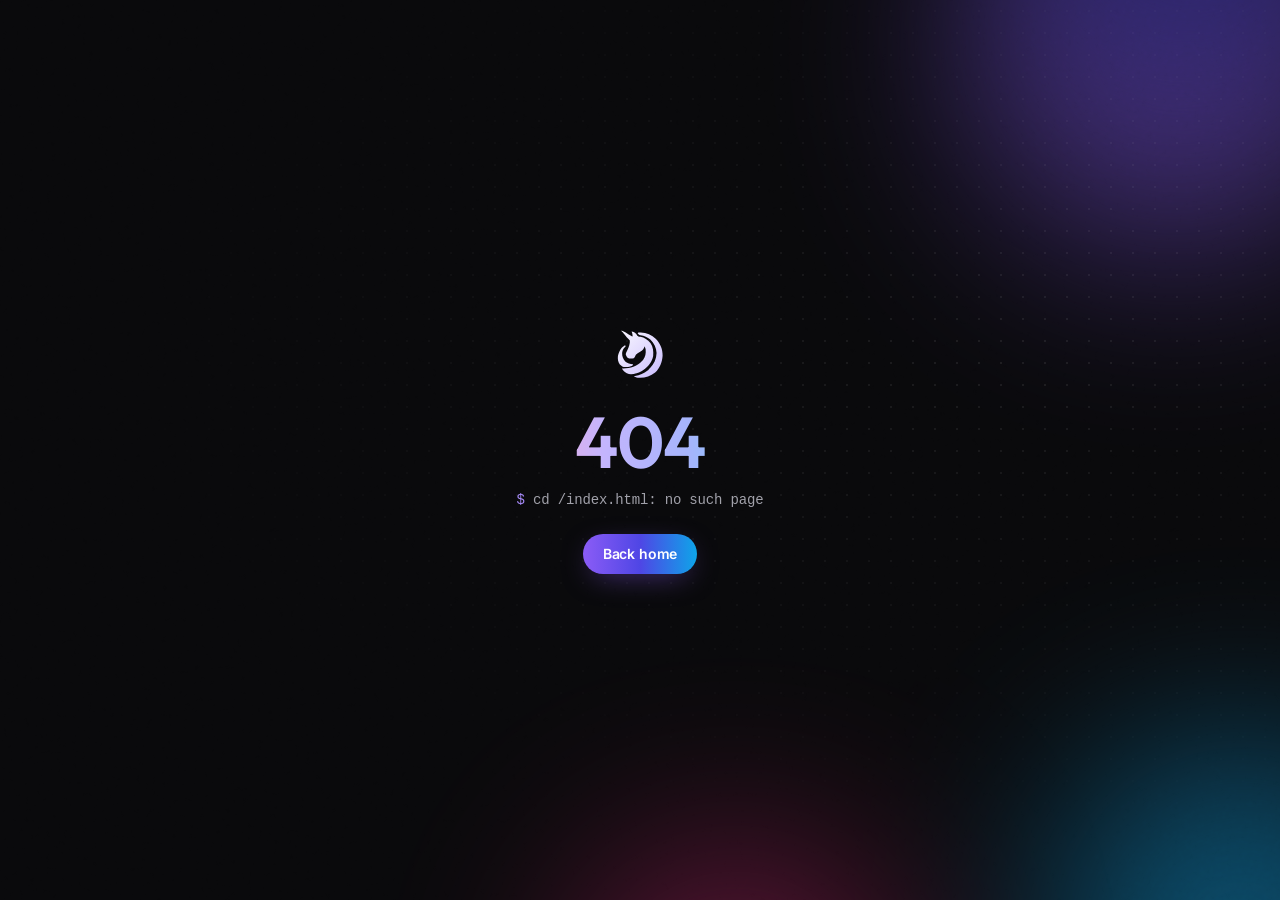
<file: index.html>
<!DOCTYPE html>
<html lang="en">
	<head>
		<meta charset="UTF-8" />
		<meta name="viewport" content="width=device-width, initial-scale=1.0" />
		<title>Utkarsh Gupta | Co-Founder &amp; CTO @ Curvet</title>
		<meta
			name="description"
			content="Utkarsh Gupta, Co-Founder &amp; CTO of Curvet (curvet.ai). I build AI products end to end: model routing, agent runtimes, voice, and the apps on top. Previously Senior Software Engineer at Samsung R&amp;D."
		/>
		<meta name="author" content="Utkarsh Gupta" />

		<meta property="og:title" content="Utkarsh Gupta | Co-Founder &amp; CTO @ Curvet" />
		<meta property="og:url" content="https://utkarshgupta.dev/" />
		<meta
			property="og:description"
			content="Utkarsh Gupta, Co-Founder &amp; CTO of Curvet (curvet.ai). I build AI products end to end: model routing, agent runtimes, voice, and the apps on top. Previously Senior Software Engineer at Samsung R&amp;D."
		/>
		<meta property="og:type" content="website" />
		<meta property="og:image" content="https://utkarshgupta.dev/og.png" />
		<meta property="og:image:width" content="1200" />
		<meta property="og:image:height" content="630" />
		<meta property="og:image:alt" content="Utkarsh Gupta, Co-Founder &amp; CTO of Curvet" />

		<meta name="twitter:card" content="summary_large_image" />
		<meta name="twitter:site" content="@Utkarsh2504" />
		<meta name="twitter:image" content="https://utkarshgupta.dev/og.png" />
		<link rel="canonical" href="https://utkarshgupta.dev/" />

		<!-- Favicons -->
		<link rel="apple-touch-icon" sizes="180x180" href="/apple-touch-icon.png" />
		<link rel="icon" type="image/svg+xml" href="/favicon.svg" />
		<link rel="icon" type="image/png" sizes="32x32" href="/favicon-32x32.png" />
		<link rel="icon" type="image/png" sizes="16x16" href="/favicon-16x16.png" />
		<link rel="manifest" href="/site.webmanifest" />
		<link rel="shortcut icon" href="/favicon.ico" />
		<meta name="msapplication-TileColor" content="#09090b" />
		<meta name="theme-color" content="#09090b" />
		<meta name="color-scheme" content="dark" />
		<script type="module" crossorigin src="/assets/index-Dp7CNdHB.js"></script>
		<link rel="stylesheet" crossorigin href="/assets/index-X5F1mzDP.css">
	</head>

	<body>
		<div id="root"></div>
	</body>
</html>
</file>
<file: assets/index-X5F1mzDP.css>
@font-face{font-family:Inter Variable;font-style:normal;font-display:swap;font-weight:100 900;src:url(/assets/inter-cyrillic-ext-standard-normal-CfYZpDVp.woff2) format("woff2-variations");unicode-range:U+0460-052F,U+1C80-1C8A,U+20B4,U+2DE0-2DFF,U+A640-A69F,U+FE2E-FE2F}@font-face{font-family:Inter Variable;font-style:normal;font-display:swap;font-weight:100 900;src:url(/assets/inter-cyrillic-standard-normal-BFQXbQ-f.woff2) format("woff2-variations");unicode-range:U+0301,U+0400-045F,U+0490-0491,U+04B0-04B1,U+2116}@font-face{font-family:Inter Variable;font-style:normal;font-display:swap;font-weight:100 900;src:url(/assets/inter-greek-ext-standard-normal-BmPQvyvo.woff2) format("woff2-variations");unicode-range:U+1F00-1FFF}@font-face{font-family:Inter Variable;font-style:normal;font-display:swap;font-weight:100 900;src:url(/assets/inter-greek-standard-normal-BM0NlUE_.woff2) format("woff2-variations");unicode-range:U+0370-0377,U+037A-037F,U+0384-038A,U+038C,U+038E-03A1,U+03A3-03FF}@font-face{font-family:Inter Variable;font-style:normal;font-display:swap;font-weight:100 900;src:url(/assets/inter-vietnamese-standard-normal-Ci9T9ieq.woff2) format("woff2-variations");unicode-range:U+0102-0103,U+0110-0111,U+0128-0129,U+0168-0169,U+01A0-01A1,U+01AF-01B0,U+0300-0301,U+0303-0304,U+0308-0309,U+0323,U+0329,U+1EA0-1EF9,U+20AB}@font-face{font-family:Inter Variable;font-style:normal;font-display:swap;font-weight:100 900;src:url(/assets/inter-latin-ext-standard-normal-DpK-iCPk.woff2) format("woff2-variations");unicode-range:U+0100-02BA,U+02BD-02C5,U+02C7-02CC,U+02CE-02D7,U+02DD-02FF,U+0304,U+0308,U+0329,U+1D00-1DBF,U+1E00-1E9F,U+1EF2-1EFF,U+2020,U+20A0-20AB,U+20AD-20C0,U+2113,U+2C60-2C7F,U+A720-A7FF}@font-face{font-family:Inter Variable;font-style:normal;font-display:swap;font-weight:100 900;src:url(/assets/inter-latin-standard-normal-BwkfbSeq.woff2) format("woff2-variations");unicode-range:U+0000-00FF,U+0131,U+0152-0153,U+02BB-02BC,U+02C6,U+02DA,U+02DC,U+0304,U+0308,U+0329,U+2000-206F,U+20AC,U+2122,U+2191,U+2193,U+2212,U+2215,U+FEFF,U+FFFD}@font-face{font-family:Outfit Variable;font-style:normal;font-display:swap;font-weight:100 900;src:url(/assets/outfit-latin-ext-wght-normal-DdQaqQDo.woff2) format("woff2-variations");unicode-range:U+0100-02BA,U+02BD-02C5,U+02C7-02CC,U+02CE-02D7,U+02DD-02FF,U+0304,U+0308,U+0329,U+1D00-1DBF,U+1E00-1E9F,U+1EF2-1EFF,U+2020,U+20A0-20AB,U+20AD-20C0,U+2113,U+2C60-2C7F,U+A720-A7FF}@font-face{font-family:Outfit Variable;font-style:normal;font-display:swap;font-weight:100 900;src:url(/assets/outfit-latin-wght-normal-Bc-8i84L.woff2) format("woff2-variations");unicode-range:U+0000-00FF,U+0131,U+0152-0153,U+02BB-02BC,U+02C6,U+02DA,U+02DC,U+0304,U+0308,U+0329,U+2000-206F,U+20AC,U+2122,U+2191,U+2193,U+2212,U+2215,U+FEFF,U+FFFD}*,:before,:after{--tw-border-spacing-x: 0;--tw-border-spacing-y: 0;--tw-translate-x: 0;--tw-translate-y: 0;--tw-rotate: 0;--tw-skew-x: 0;--tw-skew-y: 0;--tw-scale-x: 1;--tw-scale-y: 1;--tw-pan-x: ;--tw-pan-y: ;--tw-pinch-zoom: ;--tw-scroll-snap-strictness: proximity;--tw-gradient-from-position: ;--tw-gradient-via-position: ;--tw-gradient-to-position: ;--tw-ordinal: ;--tw-slashed-zero: ;--tw-numeric-figure: ;--tw-numeric-spacing: ;--tw-numeric-fraction: ;--tw-ring-inset: ;--tw-ring-offset-width: 0px;--tw-ring-offset-color: #fff;--tw-ring-color: rgb(59 130 246 / .5);--tw-ring-offset-shadow: 0 0 #0000;--tw-ring-shadow: 0 0 #0000;--tw-shadow: 0 0 #0000;--tw-shadow-colored: 0 0 #0000;--tw-blur: ;--tw-brightness: ;--tw-contrast: ;--tw-grayscale: ;--tw-hue-rotate: ;--tw-invert: ;--tw-saturate: ;--tw-sepia: ;--tw-drop-shadow: ;--tw-backdrop-blur: ;--tw-backdrop-brightness: ;--tw-backdrop-contrast: ;--tw-backdrop-grayscale: ;--tw-backdrop-hue-rotate: ;--tw-backdrop-invert: ;--tw-backdrop-opacity: ;--tw-backdrop-saturate: ;--tw-backdrop-sepia: ;--tw-contain-size: ;--tw-contain-layout: ;--tw-contain-paint: ;--tw-contain-style: }::backdrop{--tw-border-spacing-x: 0;--tw-border-spacing-y: 0;--tw-translate-x: 0;--tw-translate-y: 0;--tw-rotate: 0;--tw-skew-x: 0;--tw-skew-y: 0;--tw-scale-x: 1;--tw-scale-y: 1;--tw-pan-x: ;--tw-pan-y: ;--tw-pinch-zoom: ;--tw-scroll-snap-strictness: proximity;--tw-gradient-from-position: ;--tw-gradient-via-position: ;--tw-gradient-to-position: ;--tw-ordinal: ;--tw-slashed-zero: ;--tw-numeric-figure: ;--tw-numeric-spacing: ;--tw-numeric-fraction: ;--tw-ring-inset: ;--tw-ring-offset-width: 0px;--tw-ring-offset-color: #fff;--tw-ring-color: rgb(59 130 246 / .5);--tw-ring-offset-shadow: 0 0 #0000;--tw-ring-shadow: 0 0 #0000;--tw-shadow: 0 0 #0000;--tw-shadow-colored: 0 0 #0000;--tw-blur: ;--tw-brightness: ;--tw-contrast: ;--tw-grayscale: ;--tw-hue-rotate: ;--tw-invert: ;--tw-saturate: ;--tw-sepia: ;--tw-drop-shadow: ;--tw-backdrop-blur: ;--tw-backdrop-brightness: ;--tw-backdrop-contrast: ;--tw-backdrop-grayscale: ;--tw-backdrop-hue-rotate: ;--tw-backdrop-invert: ;--tw-backdrop-opacity: ;--tw-backdrop-saturate: ;--tw-backdrop-sepia: ;--tw-contain-size: ;--tw-contain-layout: ;--tw-contain-paint: ;--tw-contain-style: }*,:before,:after{box-sizing:border-box;border-width:0;border-style:solid;border-color:#e5e7eb}:before,:after{--tw-content: ""}html,:host{line-height:1.5;-webkit-text-size-adjust:100%;-moz-tab-size:4;-o-tab-size:4;tab-size:4;font-family:Inter Variable,Inter,system-ui,-apple-system,sans-serif;font-feature-settings:normal;font-variation-settings:normal;-webkit-tap-highlight-color:transparent}body{margin:0;line-height:inherit}hr{height:0;color:inherit;border-top-width:1px}abbr:where([title]){-webkit-text-decoration:underline dotted;text-decoration:underline dotted}h1,h2,h3,h4,h5,h6{font-size:inherit;font-weight:inherit}a{color:inherit;text-decoration:inherit}b,strong{font-weight:bolder}code,kbd,samp,pre{font-family:ui-monospace,SFMono-Regular,Menlo,Consolas,Liberation Mono,monospace;font-feature-settings:normal;font-variation-settings:normal;font-size:1em}small{font-size:80%}sub,sup{font-size:75%;line-height:0;position:relative;vertical-align:baseline}sub{bottom:-.25em}sup{top:-.5em}table{text-indent:0;border-color:inherit;border-collapse:collapse}button,input,optgroup,select,textarea{font-family:inherit;font-feature-settings:inherit;font-variation-settings:inherit;font-size:100%;font-weight:inherit;line-height:inherit;letter-spacing:inherit;color:inherit;margin:0;padding:0}button,select{text-transform:none}button,input:where([type=button]),input:where([type=reset]),input:where([type=submit]){-webkit-appearance:button;background-color:transparent;background-image:none}:-moz-focusring{outline:auto}:-moz-ui-invalid{box-shadow:none}progress{vertical-align:baseline}::-webkit-inner-spin-button,::-webkit-outer-spin-button{height:auto}[type=search]{-webkit-appearance:textfield;outline-offset:-2px}::-webkit-search-decoration{-webkit-appearance:none}::-webkit-file-upload-button{-webkit-appearance:button;font:inherit}summary{display:list-item}blockquote,dl,dd,h1,h2,h3,h4,h5,h6,hr,figure,p,pre{margin:0}fieldset{margin:0;padding:0}legend{padding:0}ol,ul,menu{list-style:none;margin:0;padding:0}dialog{padding:0}textarea{resize:vertical}input::-moz-placeholder,textarea::-moz-placeholder{opacity:1;color:#9ca3af}input::placeholder,textarea::placeholder{opacity:1;color:#9ca3af}button,[role=button]{cursor:pointer}:disabled{cursor:default}img,svg,video,canvas,audio,iframe,embed,object{display:block;vertical-align:middle}img,video{max-width:100%;height:auto}[hidden]:where(:not([hidden=until-found])){display:none}:root{--background: 240 10% 3.9%;--foreground: 0 0% 98%;--card: 240 10% 3.9%;--card-foreground: 0 0% 98%;--popover: 240 10% 3.9%;--popover-foreground: 0 0% 98%;--primary: 258 90% 66%;--primary-foreground: 0 0% 98%;--secondary: 240 3.7% 15.9%;--secondary-foreground: 0 0% 98%;--muted: 240 3.7% 15.9%;--muted-foreground: 240 5% 64.9%;--accent: 240 3.7% 15.9%;--accent-foreground: 0 0% 98%;--destructive: 0 62.8% 30.6%;--destructive-foreground: 0 0% 98%;--border: 240 3.7% 15.9%;--input: 240 3.7% 15.9%;--ring: 258 90% 66%;--radius: .75rem;--brand-gradient: linear-gradient(90deg, #8b5cf6, #4f46e5 50%, #0ea5e9);--core-gradient: linear-gradient(135deg, #db2777, #8b5cf6 40%, #0ea5e9);--brand-text: linear-gradient(90deg, #f9a8d4, #c4b5fd 35%, #a5b4fc 70%, #7dd3fc);color-scheme:dark}*{border-color:hsl(var(--border))}* *::-moz-selection{background-color:#8b5cf64d;--tw-text-opacity: 1;color:rgb(255 255 255 / var(--tw-text-opacity, 1))}* *::selection{background-color:#8b5cf64d;--tw-text-opacity: 1;color:rgb(255 255 255 / var(--tw-text-opacity, 1))}*::-moz-selection{background-color:#8b5cf64d;--tw-text-opacity: 1;color:rgb(255 255 255 / var(--tw-text-opacity, 1))}*::selection{background-color:#8b5cf64d;--tw-text-opacity: 1;color:rgb(255 255 255 / var(--tw-text-opacity, 1))}html{overflow-x:clip;scroll-behavior:smooth;--tw-bg-opacity: 1;background-color:rgb(9 9 11 / var(--tw-bg-opacity, 1))}body{overflow-x:clip;--tw-bg-opacity: 1;background-color:rgb(9 9 11 / var(--tw-bg-opacity, 1));font-family:Inter Variable,Inter,system-ui,-apple-system,sans-serif;color:hsl(var(--foreground));-webkit-font-smoothing:antialiased;-moz-osx-font-smoothing:grayscale;font-feature-settings:"ss01","cv11";letter-spacing:-.011em;line-height:1.6}h1,h2,h3,h4{font-family:Outfit Variable,Outfit,Inter Variable,system-ui,sans-serif;letter-spacing:-.02em}.container{width:100%;margin-right:auto;margin-left:auto;padding-right:2rem;padding-left:2rem}@media (min-width: 640px){.container{max-width:640px}}@media (min-width: 768px){.container{max-width:768px}}@media (min-width: 1024px){.container{max-width:1024px}}@media (min-width: 1280px){.container{max-width:1280px}}@media (min-width: 1400px){.container{max-width:1400px}}.card{border-radius:20px;border-width:1px;--tw-border-opacity: 1;border-color:rgb(39 39 42 / var(--tw-border-opacity, 1));--tw-bg-opacity: 1;background-color:rgb(12 12 15 / var(--tw-bg-opacity, 1))}.pill{display:inline-flex;align-items:center;gap:.5rem;border-radius:9999px;border-width:1px;border-color:#ffffff1f;background-color:#ffffff0d;padding:.375rem .875rem;font-size:13px;font-weight:500;--tw-text-opacity: 1;color:rgb(228 228 231 / var(--tw-text-opacity, 1))}.chip{display:inline-flex;align-items:center;gap:.375rem;border-radius:9px;border-width:1px;--tw-border-opacity: 1;border-color:rgb(39 39 42 / var(--tw-border-opacity, 1));--tw-bg-opacity: 1;background-color:rgb(24 24 27 / var(--tw-bg-opacity, 1));padding:.25rem .625rem;font-size:.75rem;line-height:1rem;font-weight:500;--tw-text-opacity: 1;color:rgb(228 228 231 / var(--tw-text-opacity, 1))}@media (min-width: 768px){.chip{font-size:13px}}.chip-core{--tw-text-opacity: 1;color:rgb(255 255 255 / var(--tw-text-opacity, 1));border-color:transparent;background:linear-gradient(#18181b,#18181b) padding-box,var(--core-gradient) border-box}.chip-core:before{content:"";height:5px;width:5px;flex-shrink:0;border-radius:9999px;background:var(--core-gradient)}.btn-brand{display:inline-flex;align-items:center;justify-content:center;gap:.5rem;border-radius:9999px;padding:.625rem 1.25rem;font-size:.875rem;line-height:1.25rem;font-weight:600;--tw-text-opacity: 1;color:rgb(255 255 255 / var(--tw-text-opacity, 1));transition-property:filter,transform;transition-timing-function:cubic-bezier(.4,0,.2,1);transition-duration:.15s}.btn-brand:hover{--tw-brightness: brightness(1.1);filter:var(--tw-blur) var(--tw-brightness) var(--tw-contrast) var(--tw-grayscale) var(--tw-hue-rotate) var(--tw-invert) var(--tw-saturate) var(--tw-sepia) var(--tw-drop-shadow)}.btn-brand:active{--tw-scale-x: .98;--tw-scale-y: .98;transform:translate(var(--tw-translate-x),var(--tw-translate-y)) rotate(var(--tw-rotate)) skew(var(--tw-skew-x)) skewY(var(--tw-skew-y)) scaleX(var(--tw-scale-x)) scaleY(var(--tw-scale-y))}.btn-brand{background:var(--brand-gradient);box-shadow:0 8px 30px -10px #8b5cf699}.btn-ghost{display:inline-flex;align-items:center;justify-content:center;gap:.5rem;border-radius:9999px;border-width:1px;--tw-border-opacity: 1;border-color:rgb(39 39 42 / var(--tw-border-opacity, 1));background-color:#18181b99;padding:.625rem 1.25rem;font-size:.875rem;line-height:1.25rem;font-weight:500;--tw-text-opacity: 1;color:rgb(228 228 231 / var(--tw-text-opacity, 1));transition-property:color,background-color,border-color,text-decoration-color,fill,stroke;transition-timing-function:cubic-bezier(.4,0,.2,1);transition-duration:.15s}.btn-ghost:hover{border-color:#fff3;--tw-text-opacity: 1;color:rgb(255 255 255 / var(--tw-text-opacity, 1))}.brand-edge{border-color:transparent;background:linear-gradient(#0c0c0f,#0c0c0f) padding-box,linear-gradient(135deg,#db27778c,#8b5cf68c 40%,#0ea5e98c) border-box}.kicker{font-size:.75rem;line-height:1rem;font-weight:600;text-transform:uppercase;letter-spacing:.18em;--tw-text-opacity: 1;color:rgb(113 113 122 / var(--tw-text-opacity, 1))}.field{width:100%;border-radius:.75rem;border-width:1px;--tw-border-opacity: 1;border-color:rgb(39 39 42 / var(--tw-border-opacity, 1));--tw-bg-opacity: 1;background-color:rgb(9 9 11 / var(--tw-bg-opacity, 1));padding:.625rem;font-size:.875rem;line-height:1.25rem;--tw-text-opacity: 1;color:rgb(255 255 255 / var(--tw-text-opacity, 1));outline:2px solid transparent;outline-offset:2px;transition-property:color,background-color,border-color,text-decoration-color,fill,stroke;transition-timing-function:cubic-bezier(.4,0,.2,1);transition-duration:.15s}.field::-moz-placeholder{--tw-text-opacity: 1;color:rgb(82 82 91 / var(--tw-text-opacity, 1))}.field::placeholder{--tw-text-opacity: 1;color:rgb(82 82 91 / var(--tw-text-opacity, 1))}.field:focus{border-color:#8b5cf6b3;--tw-ring-offset-shadow: var(--tw-ring-inset) 0 0 0 var(--tw-ring-offset-width) var(--tw-ring-offset-color);--tw-ring-shadow: var(--tw-ring-inset) 0 0 0 calc(2px + var(--tw-ring-offset-width)) var(--tw-ring-color);box-shadow:var(--tw-ring-offset-shadow),var(--tw-ring-shadow),var(--tw-shadow, 0 0 #0000);--tw-ring-color: rgb(139 92 246 / .2)}.sr-only{position:absolute;width:1px;height:1px;padding:0;margin:-1px;overflow:hidden;clip:rect(0,0,0,0);white-space:nowrap;border-width:0}.pointer-events-none{pointer-events:none}.pointer-events-auto{pointer-events:auto}.visible{visibility:visible}.invisible{visibility:hidden}.collapse{visibility:collapse}.fixed{position:fixed}.absolute{position:absolute}.relative{position:relative}.sticky{position:sticky}.inset-0{top:0;right:0;bottom:0;left:0}.inset-4{top:1rem;right:1rem;bottom:1rem;left:1rem}.inset-x-0{left:0;right:0}.inset-x-6{left:1.5rem;right:1.5rem}.inset-y-0{top:0;bottom:0}.-bottom-12{bottom:-3rem}.-bottom-\[25\%\]{bottom:-25%}.-bottom-\[30\%\]{bottom:-30%}.-bottom-\[49px\]{bottom:-49px}.-left-12{left:-3rem}.-left-\[27px\]{left:-27px}.-right-10{right:-2.5rem}.-right-12{right:-3rem}.-right-5{right:-1.25rem}.-right-\[12\%\]{right:-12%}.-right-\[4\%\]{right:-4%}.-right-\[8\%\]{right:-8%}.-top-10{top:-2.5rem}.-top-12{top:-3rem}.-top-5{top:-1.25rem}.-top-\[18\%\]{top:-18%}.-top-\[24\%\]{top:-24%}.bottom-0{bottom:0}.bottom-4{bottom:1rem}.left-0{left:0}.left-1{left:.25rem}.left-1\/2{left:50%}.left-2{left:.5rem}.left-\[50\%\]{left:50%}.right-0{right:0}.right-1{right:.25rem}.right-2{right:.5rem}.right-3{right:.75rem}.right-4{right:1rem}.right-\[30\%\]{right:30%}.top-0{top:0}.top-1\.5{top:.375rem}.top-1\/2{top:50%}.top-2{top:.5rem}.top-3\.5{top:.875rem}.top-4{top:1rem}.top-5{top:1.25rem}.top-\[1px\]{top:1px}.top-\[50\%\]{top:50%}.top-\[60\%\]{top:60%}.top-full{top:100%}.-z-10{z-index:-10}.z-10{z-index:10}.z-20{z-index:20}.z-40{z-index:40}.z-50{z-index:50}.z-\[100\]{z-index:100}.z-\[1\]{z-index:1}.z-\[60\]{z-index:60}.order-first{order:-9999}.-mx-1{margin-left:-.25rem;margin-right:-.25rem}.mx-1\.5{margin-left:.375rem;margin-right:.375rem}.mx-2{margin-left:.5rem;margin-right:.5rem}.mx-3\.5{margin-left:.875rem;margin-right:.875rem}.mx-auto{margin-left:auto;margin-right:auto}.my-0\.5{margin-top:.125rem;margin-bottom:.125rem}.my-1{margin-top:.25rem;margin-bottom:.25rem}.my-4{margin-top:1rem;margin-bottom:1rem}.-ml-4{margin-left:-1rem}.-mt-4{margin-top:-1rem}.mb-1{margin-bottom:.25rem}.mb-1\.5{margin-bottom:.375rem}.mb-2{margin-bottom:.5rem}.mb-3{margin-bottom:.75rem}.mb-4{margin-bottom:1rem}.mb-6{margin-bottom:1.5rem}.mb-8{margin-bottom:2rem}.ml-1{margin-left:.25rem}.ml-auto{margin-left:auto}.mr-2{margin-right:.5rem}.mt-0\.5{margin-top:.125rem}.mt-1{margin-top:.25rem}.mt-1\.5{margin-top:.375rem}.mt-14{margin-top:3.5rem}.mt-2{margin-top:.5rem}.mt-24{margin-top:6rem}.mt-3{margin-top:.75rem}.mt-4{margin-top:1rem}.mt-auto{margin-top:auto}.block{display:block}.inline-block{display:inline-block}.inline{display:inline}.flex{display:flex}.inline-flex{display:inline-flex}.table{display:table}.grid{display:grid}.hidden{display:none}.aspect-square{aspect-ratio:1 / 1}.aspect-video{aspect-ratio:16 / 9}.size-4{width:1rem;height:1rem}.h-1\.5{height:.375rem}.h-10{height:2.5rem}.h-11{height:2.75rem}.h-12{height:3rem}.h-14{height:3.5rem}.h-16{height:4rem}.h-2{height:.5rem}.h-2\.5{height:.625rem}.h-24{height:6rem}.h-3{height:.75rem}.h-3\.5{height:.875rem}.h-4{height:1rem}.h-40{height:10rem}.h-5{height:1.25rem}.h-6{height:1.5rem}.h-7{height:1.75rem}.h-8{height:2rem}.h-9{height:2.25rem}.h-\[14px\]{height:14px}.h-\[18rem\]{height:18rem}.h-\[1px\]{height:1px}.h-\[20rem\]{height:20rem}.h-\[24rem\]{height:24rem}.h-\[26rem\]{height:26rem}.h-\[var\(--radix-navigation-menu-viewport-height\)\]{height:var(--radix-navigation-menu-viewport-height)}.h-\[var\(--radix-select-trigger-height\)\]{height:var(--radix-select-trigger-height)}.h-auto{height:auto}.h-full{height:100%}.h-px{height:1px}.h-svh{height:100svh}.max-h-96{max-height:24rem}.max-h-\[300px\]{max-height:300px}.max-h-screen{max-height:100vh}.min-h-0{min-height:0px}.min-h-\[80px\]{min-height:80px}.min-h-\[calc\(100vh-7rem\)\]{min-height:calc(100vh - 7rem)}.min-h-screen{min-height:100vh}.min-h-svh{min-height:100svh}.w-0{width:0px}.w-1{width:.25rem}.w-10{width:2.5rem}.w-11{width:2.75rem}.w-14{width:3.5rem}.w-16{width:4rem}.w-2{width:.5rem}.w-2\.5{width:.625rem}.w-24{width:6rem}.w-3{width:.75rem}.w-3\.5{width:.875rem}.w-3\/4{width:75%}.w-36{width:9rem}.w-4{width:1rem}.w-40{width:10rem}.w-5{width:1.25rem}.w-6{width:1.5rem}.w-64{width:16rem}.w-7{width:1.75rem}.w-72{width:18rem}.w-8{width:2rem}.w-9{width:2.25rem}.w-\[--sidebar-width\]{width:var(--sidebar-width)}.w-\[100px\]{width:100px}.w-\[18rem\]{width:18rem}.w-\[1px\]{width:1px}.w-\[20rem\]{width:20rem}.w-\[24rem\]{width:24rem}.w-\[26rem\]{width:26rem}.w-\[290px\]{width:290px}.w-\[7px\]{width:7px}.w-auto{width:auto}.w-full{width:100%}.w-max{width:-moz-max-content;width:max-content}.w-px{width:1px}.min-w-0{min-width:0px}.min-w-5{min-width:1.25rem}.min-w-\[12rem\]{min-width:12rem}.min-w-\[8rem\]{min-width:8rem}.min-w-\[var\(--radix-select-trigger-width\)\]{min-width:var(--radix-select-trigger-width)}.max-w-7xl{max-width:80rem}.max-w-\[--skeleton-width\]{max-width:var(--skeleton-width)}.max-w-lg{max-width:32rem}.max-w-max{max-width:-moz-max-content;max-width:max-content}.max-w-xl{max-width:36rem}.flex-1{flex:1 1 0%}.shrink-0{flex-shrink:0}.grow{flex-grow:1}.grow-0{flex-grow:0}.basis-full{flex-basis:100%}.caption-bottom{caption-side:bottom}.border-collapse{border-collapse:collapse}.-translate-x-1\/2{--tw-translate-x: -50%;transform:translate(var(--tw-translate-x),var(--tw-translate-y)) rotate(var(--tw-rotate)) skew(var(--tw-skew-x)) skewY(var(--tw-skew-y)) scaleX(var(--tw-scale-x)) scaleY(var(--tw-scale-y))}.-translate-x-px{--tw-translate-x: -1px;transform:translate(var(--tw-translate-x),var(--tw-translate-y)) rotate(var(--tw-rotate)) skew(var(--tw-skew-x)) skewY(var(--tw-skew-y)) scaleX(var(--tw-scale-x)) scaleY(var(--tw-scale-y))}.-translate-y-1\/2{--tw-translate-y: -50%;transform:translate(var(--tw-translate-x),var(--tw-translate-y)) rotate(var(--tw-rotate)) skew(var(--tw-skew-x)) skewY(var(--tw-skew-y)) scaleX(var(--tw-scale-x)) scaleY(var(--tw-scale-y))}.translate-x-\[-50\%\]{--tw-translate-x: -50%;transform:translate(var(--tw-translate-x),var(--tw-translate-y)) rotate(var(--tw-rotate)) skew(var(--tw-skew-x)) skewY(var(--tw-skew-y)) scaleX(var(--tw-scale-x)) scaleY(var(--tw-scale-y))}.translate-x-px{--tw-translate-x: 1px;transform:translate(var(--tw-translate-x),var(--tw-translate-y)) rotate(var(--tw-rotate)) skew(var(--tw-skew-x)) skewY(var(--tw-skew-y)) scaleX(var(--tw-scale-x)) scaleY(var(--tw-scale-y))}.translate-y-\[-50\%\]{--tw-translate-y: -50%;transform:translate(var(--tw-translate-x),var(--tw-translate-y)) rotate(var(--tw-rotate)) skew(var(--tw-skew-x)) skewY(var(--tw-skew-y)) scaleX(var(--tw-scale-x)) scaleY(var(--tw-scale-y))}.translate-y-\[2px\]{--tw-translate-y: 2px;transform:translate(var(--tw-translate-x),var(--tw-translate-y)) rotate(var(--tw-rotate)) skew(var(--tw-skew-x)) skewY(var(--tw-skew-y)) scaleX(var(--tw-scale-x)) scaleY(var(--tw-scale-y))}.rotate-180{--tw-rotate: 180deg;transform:translate(var(--tw-translate-x),var(--tw-translate-y)) rotate(var(--tw-rotate)) skew(var(--tw-skew-x)) skewY(var(--tw-skew-y)) scaleX(var(--tw-scale-x)) scaleY(var(--tw-scale-y))}.rotate-45{--tw-rotate: 45deg;transform:translate(var(--tw-translate-x),var(--tw-translate-y)) rotate(var(--tw-rotate)) skew(var(--tw-skew-x)) skewY(var(--tw-skew-y)) scaleX(var(--tw-scale-x)) scaleY(var(--tw-scale-y))}.rotate-90{--tw-rotate: 90deg;transform:translate(var(--tw-translate-x),var(--tw-translate-y)) rotate(var(--tw-rotate)) skew(var(--tw-skew-x)) skewY(var(--tw-skew-y)) scaleX(var(--tw-scale-x)) scaleY(var(--tw-scale-y))}.transform{transform:translate(var(--tw-translate-x),var(--tw-translate-y)) rotate(var(--tw-rotate)) skew(var(--tw-skew-x)) skewY(var(--tw-skew-y)) scaleX(var(--tw-scale-x)) scaleY(var(--tw-scale-y))}@keyframes cursor-blink{0%,to{opacity:1}50%{opacity:0}}.animate-cursor-blink{animation:cursor-blink 1.1s step-end infinite}@keyframes drift-1{to{transform:translate(-90px,50px)}}.animate-drift-1{animation:drift-1 15s ease-in-out infinite alternate}.animate-drift-2{animation:drift-2 18s ease-in-out infinite alternate}@keyframes drift-3{to{transform:translate(110px,-40px)}}.animate-drift-3{animation:drift-3 13s ease-in-out infinite alternate}@keyframes drift-2{to{transform:translate(-60px,-70px)}}.animate-drift-4{animation:drift-2 21s ease-in-out infinite alternate-reverse}@keyframes fade-in{0%{opacity:0}to{opacity:1}}.animate-fade-in{animation:fade-in .5s ease-in-out}@keyframes float{50%{transform:translateY(-8px)}}.animate-float{animation:float 7s ease-in-out infinite}@keyframes ping-soft{0%{transform:scale(1);opacity:.8}to{transform:scale(2.6);opacity:0}}.animate-ping-soft{animation:ping-soft 2s ease-out infinite}@keyframes pulse{50%{opacity:.5}}.animate-pulse{animation:pulse 2s cubic-bezier(.4,0,.6,1) infinite}@keyframes rise{0%{opacity:0;transform:translateY(12px)}to{opacity:1;transform:none}}.animate-rise{animation:rise .9s cubic-bezier(.2,.7,.2,1) backwards}.cursor-default{cursor:default}.cursor-pointer{cursor:pointer}.touch-none{touch-action:none}.select-none{-webkit-user-select:none;-moz-user-select:none;user-select:none}.resize-none{resize:none}.scroll-mt-16{scroll-margin-top:4rem}.scroll-mt-20{scroll-margin-top:5rem}.list-inside{list-style-position:inside}.list-disc{list-style-type:disc}.list-none{list-style-type:none}.grid-cols-1{grid-template-columns:repeat(1,minmax(0,1fr))}.grid-cols-2{grid-template-columns:repeat(2,minmax(0,1fr))}.flex-row{flex-direction:row}.flex-col{flex-direction:column}.flex-col-reverse{flex-direction:column-reverse}.flex-wrap{flex-wrap:wrap}.place-items-center{place-items:center}.items-start{align-items:flex-start}.items-end{align-items:flex-end}.items-center{align-items:center}.items-baseline{align-items:baseline}.items-stretch{align-items:stretch}.justify-center{justify-content:center}.justify-between{justify-content:space-between}.gap-1{gap:.25rem}.gap-1\.5{gap:.375rem}.gap-2{gap:.5rem}.gap-2\.5{gap:.625rem}.gap-3{gap:.75rem}.gap-4{gap:1rem}.gap-6{gap:1.5rem}.gap-8{gap:2rem}.gap-x-4{-moz-column-gap:1rem;column-gap:1rem}.gap-y-1{row-gap:.25rem}.space-x-1>:not([hidden])~:not([hidden]){--tw-space-x-reverse: 0;margin-right:calc(.25rem * var(--tw-space-x-reverse));margin-left:calc(.25rem * calc(1 - var(--tw-space-x-reverse)))}.space-x-4>:not([hidden])~:not([hidden]){--tw-space-x-reverse: 0;margin-right:calc(1rem * var(--tw-space-x-reverse));margin-left:calc(1rem * calc(1 - var(--tw-space-x-reverse)))}.space-y-0\.5>:not([hidden])~:not([hidden]){--tw-space-y-reverse: 0;margin-top:calc(.125rem * calc(1 - var(--tw-space-y-reverse)));margin-bottom:calc(.125rem * var(--tw-space-y-reverse))}.space-y-1>:not([hidden])~:not([hidden]){--tw-space-y-reverse: 0;margin-top:calc(.25rem * calc(1 - var(--tw-space-y-reverse)));margin-bottom:calc(.25rem * var(--tw-space-y-reverse))}.space-y-1\.5>:not([hidden])~:not([hidden]){--tw-space-y-reverse: 0;margin-top:calc(.375rem * calc(1 - var(--tw-space-y-reverse)));margin-bottom:calc(.375rem * var(--tw-space-y-reverse))}.space-y-2>:not([hidden])~:not([hidden]){--tw-space-y-reverse: 0;margin-top:calc(.5rem * calc(1 - var(--tw-space-y-reverse)));margin-bottom:calc(.5rem * var(--tw-space-y-reverse))}.space-y-3>:not([hidden])~:not([hidden]){--tw-space-y-reverse: 0;margin-top:calc(.75rem * calc(1 - var(--tw-space-y-reverse)));margin-bottom:calc(.75rem * var(--tw-space-y-reverse))}.space-y-4>:not([hidden])~:not([hidden]){--tw-space-y-reverse: 0;margin-top:calc(1rem * calc(1 - var(--tw-space-y-reverse)));margin-bottom:calc(1rem * var(--tw-space-y-reverse))}.space-y-6>:not([hidden])~:not([hidden]){--tw-space-y-reverse: 0;margin-top:calc(1.5rem * calc(1 - var(--tw-space-y-reverse)));margin-bottom:calc(1.5rem * var(--tw-space-y-reverse))}.space-y-8>:not([hidden])~:not([hidden]){--tw-space-y-reverse: 0;margin-top:calc(2rem * calc(1 - var(--tw-space-y-reverse)));margin-bottom:calc(2rem * var(--tw-space-y-reverse))}.divide-y>:not([hidden])~:not([hidden]){--tw-divide-y-reverse: 0;border-top-width:calc(1px * calc(1 - var(--tw-divide-y-reverse)));border-bottom-width:calc(1px * var(--tw-divide-y-reverse))}.divide-ink-line>:not([hidden])~:not([hidden]){--tw-divide-opacity: 1;border-color:rgb(39 39 42 / var(--tw-divide-opacity, 1))}.overflow-auto{overflow:auto}.overflow-hidden{overflow:hidden}.overflow-x-auto{overflow-x:auto}.overflow-y-auto{overflow-y:auto}.overflow-x-hidden{overflow-x:hidden}.overflow-x-clip{overflow-x:clip}.whitespace-nowrap{white-space:nowrap}.break-words{overflow-wrap:break-word}.rounded-2xl{border-radius:1rem}.rounded-\[22px\]{border-radius:22px}.rounded-\[24px\]{border-radius:24px}.rounded-\[26px\]{border-radius:26px}.rounded-\[2px\]{border-radius:2px}.rounded-\[3px\]{border-radius:3px}.rounded-\[inherit\]{border-radius:inherit}.rounded-full{border-radius:9999px}.rounded-lg{border-radius:var(--radius)}.rounded-md{border-radius:calc(var(--radius) - 2px)}.rounded-sm{border-radius:calc(var(--radius) - 4px)}.rounded-xl{border-radius:.75rem}.rounded-t-\[10px\]{border-top-left-radius:10px;border-top-right-radius:10px}.rounded-tl-sm{border-top-left-radius:calc(var(--radius) - 4px)}.border{border-width:1px}.border-2{border-width:2px}.border-\[1\.5px\]{border-width:1.5px}.border-y{border-top-width:1px;border-bottom-width:1px}.border-b{border-bottom-width:1px}.border-l{border-left-width:1px}.border-r{border-right-width:1px}.border-t{border-top-width:1px}.border-dashed{border-style:dashed}.border-none{border-style:none}.border-\[--color-border\]{border-color:var(--color-border)}.border-border\/50{border-color:hsl(var(--border) / .5)}.border-brand-green\/30{border-color:#6dca914d}.border-destructive{border-color:hsl(var(--destructive))}.border-destructive\/50{border-color:hsl(var(--destructive) / .5)}.border-ink-line{--tw-border-opacity: 1;border-color:rgb(39 39 42 / var(--tw-border-opacity, 1))}.border-input{border-color:hsl(var(--input))}.border-primary{border-color:hsl(var(--primary))}.border-red-500\/30{border-color:#ef44444d}.border-transparent{border-color:transparent}.border-white\/\[0\.04\]{border-color:#ffffff0a}.border-white\/\[0\.06\]{border-color:#ffffff0f}.border-zinc-600{--tw-border-opacity: 1;border-color:rgb(82 82 91 / var(--tw-border-opacity, 1))}.border-l-transparent{border-left-color:transparent}.border-t-transparent{border-top-color:transparent}.bg-\[--color-bg\]{background-color:var(--color-bg)}.bg-accent{background-color:hsl(var(--accent))}.bg-background{background-color:hsl(var(--background))}.bg-black\/80{background-color:#000c}.bg-border{background-color:hsl(var(--border))}.bg-brand-blue{--tw-bg-opacity: 1;background-color:rgb(79 70 229 / var(--tw-bg-opacity, 1))}.bg-brand-green{--tw-bg-opacity: 1;background-color:rgb(109 202 145 / var(--tw-bg-opacity, 1))}.bg-brand-green\/10{background-color:#6dca911a}.bg-brand-pink{--tw-bg-opacity: 1;background-color:rgb(219 39 119 / var(--tw-bg-opacity, 1))}.bg-brand-purple{--tw-bg-opacity: 1;background-color:rgb(139 92 246 / var(--tw-bg-opacity, 1))}.bg-brand-sky{--tw-bg-opacity: 1;background-color:rgb(14 165 233 / var(--tw-bg-opacity, 1))}.bg-brand-violet{--tw-bg-opacity: 1;background-color:rgb(167 139 250 / var(--tw-bg-opacity, 1))}.bg-card{background-color:hsl(var(--card))}.bg-destructive{background-color:hsl(var(--destructive))}.bg-foreground{background-color:hsl(var(--foreground))}.bg-ink{--tw-bg-opacity: 1;background-color:rgb(9 9 11 / var(--tw-bg-opacity, 1))}.bg-ink-card\/60{background-color:#0c0c0f99}.bg-ink-card\/80{background-color:#0c0c0fcc}.bg-ink-card\/85{background-color:#0c0c0fd9}.bg-ink-card\/90{background-color:#0c0c0fe6}.bg-ink\/70{background-color:#09090bb3}.bg-muted{background-color:hsl(var(--muted))}.bg-muted\/50{background-color:hsl(var(--muted) / .5)}.bg-popover{background-color:hsl(var(--popover))}.bg-primary{background-color:hsl(var(--primary))}.bg-red-500\/10{background-color:#ef44441a}.bg-secondary{background-color:hsl(var(--secondary))}.bg-transparent{background-color:transparent}.bg-white{--tw-bg-opacity: 1;background-color:rgb(255 255 255 / var(--tw-bg-opacity, 1))}.bg-white\/\[0\.015\]{background-color:#ffffff04}.bg-white\/\[0\.02\]{background-color:#ffffff05}.bg-white\/\[0\.03\]{background-color:#ffffff08}.bg-white\/\[0\.07\]{background-color:#ffffff12}.bg-zinc-700{--tw-bg-opacity: 1;background-color:rgb(63 63 70 / var(--tw-bg-opacity, 1))}.bg-gradient-to-br{background-image:linear-gradient(to bottom right,var(--tw-gradient-stops))}.bg-gradient-to-r{background-image:linear-gradient(to right,var(--tw-gradient-stops))}.from-brand-pink{--tw-gradient-from: #DB2777 var(--tw-gradient-from-position);--tw-gradient-to: rgb(219 39 119 / 0) var(--tw-gradient-to-position);--tw-gradient-stops: var(--tw-gradient-from), var(--tw-gradient-to)}.from-transparent{--tw-gradient-from: transparent var(--tw-gradient-from-position);--tw-gradient-to: rgb(0 0 0 / 0) var(--tw-gradient-to-position);--tw-gradient-stops: var(--tw-gradient-from), var(--tw-gradient-to)}.from-white{--tw-gradient-from: #fff var(--tw-gradient-from-position);--tw-gradient-to: rgb(255 255 255 / 0) var(--tw-gradient-to-position);--tw-gradient-stops: var(--tw-gradient-from), var(--tw-gradient-to)}.via-brand-purple{--tw-gradient-to: rgb(139 92 246 / 0) var(--tw-gradient-to-position);--tw-gradient-stops: var(--tw-gradient-from), #8B5CF6 var(--tw-gradient-via-position), var(--tw-gradient-to)}.via-white\/25{--tw-gradient-to: rgb(255 255 255 / 0) var(--tw-gradient-to-position);--tw-gradient-stops: var(--tw-gradient-from), rgb(255 255 255 / .25) var(--tw-gradient-via-position), var(--tw-gradient-to)}.to-brand-sky{--tw-gradient-to: #0EA5E9 var(--tw-gradient-to-position)}.to-transparent{--tw-gradient-to: transparent var(--tw-gradient-to-position)}.to-violet-300{--tw-gradient-to: #c4b5fd var(--tw-gradient-to-position)}.bg-clip-text{-webkit-background-clip:text;background-clip:text}.fill-current{fill:currentColor}.object-cover{-o-object-fit:cover;object-fit:cover}.p-0{padding:0}.p-1{padding:.25rem}.p-2{padding:.5rem}.p-3{padding:.75rem}.p-4{padding:1rem}.p-5{padding:1.25rem}.p-6{padding:1.5rem}.p-\[1px\]{padding:1px}.p-\[2px\]{padding:2px}.px-1{padding-left:.25rem;padding-right:.25rem}.px-2{padding-left:.5rem;padding-right:.5rem}.px-2\.5{padding-left:.625rem;padding-right:.625rem}.px-3{padding-left:.75rem;padding-right:.75rem}.px-4{padding-left:1rem;padding-right:1rem}.px-5{padding-left:1.25rem;padding-right:1.25rem}.px-8{padding-left:2rem;padding-right:2rem}.py-0\.5{padding-top:.125rem;padding-bottom:.125rem}.py-1{padding-top:.25rem;padding-bottom:.25rem}.py-1\.5{padding-top:.375rem;padding-bottom:.375rem}.py-16{padding-top:4rem;padding-bottom:4rem}.py-2{padding-top:.5rem;padding-bottom:.5rem}.py-2\.5{padding-top:.625rem;padding-bottom:.625rem}.py-3{padding-top:.75rem;padding-bottom:.75rem}.py-4{padding-top:1rem;padding-bottom:1rem}.py-6{padding-top:1.5rem;padding-bottom:1.5rem}.pb-1{padding-bottom:.25rem}.pb-16{padding-bottom:4rem}.pb-24{padding-bottom:6rem}.pb-3{padding-bottom:.75rem}.pb-4{padding-bottom:1rem}.pl-2\.5{padding-left:.625rem}.pl-4{padding-left:1rem}.pl-5{padding-left:1.25rem}.pl-8{padding-left:2rem}.pr-2{padding-right:.5rem}.pr-2\.5{padding-right:.625rem}.pr-8{padding-right:2rem}.pt-0{padding-top:0}.pt-1{padding-top:.25rem}.pt-2{padding-top:.5rem}.pt-3{padding-top:.75rem}.pt-4{padding-top:1rem}.pt-8{padding-top:2rem}.text-left{text-align:left}.text-center{text-align:center}.text-right{text-align:right}.align-middle{vertical-align:middle}.font-display{font-family:Outfit Variable,Outfit,Inter Variable,system-ui,sans-serif}.font-mono{font-family:ui-monospace,SFMono-Regular,Menlo,Consolas,Liberation Mono,monospace}.text-2xl{font-size:1.5rem;line-height:2rem}.text-3xl{font-size:1.875rem;line-height:2.25rem}.text-5xl{font-size:3rem;line-height:1}.text-7xl{font-size:4.5rem;line-height:1}.text-\[0\.8rem\]{font-size:.8rem}.text-\[13px\]{font-size:13px}.text-\[15px\]{font-size:15px}.text-base{font-size:1rem;line-height:1.5rem}.text-lg{font-size:1.125rem;line-height:1.75rem}.text-sm{font-size:.875rem;line-height:1.25rem}.text-xl{font-size:1.25rem;line-height:1.75rem}.text-xs{font-size:.75rem;line-height:1rem}.font-bold{font-weight:700}.font-medium{font-weight:500}.font-normal{font-weight:400}.font-semibold{font-weight:600}.tabular-nums{--tw-numeric-spacing: tabular-nums;font-variant-numeric:var(--tw-ordinal) var(--tw-slashed-zero) var(--tw-numeric-figure) var(--tw-numeric-spacing) var(--tw-numeric-fraction)}.leading-\[1\.05\]{line-height:1.05}.leading-none{line-height:1}.leading-relaxed{line-height:1.625}.tracking-\[-0\.03em\]{letter-spacing:-.03em}.tracking-tight{letter-spacing:-.025em}.tracking-widest{letter-spacing:.1em}.text-accent-foreground{color:hsl(var(--accent-foreground))}.text-brand-green{--tw-text-opacity: 1;color:rgb(109 202 145 / var(--tw-text-opacity, 1))}.text-brand-violet{--tw-text-opacity: 1;color:rgb(167 139 250 / var(--tw-text-opacity, 1))}.text-card-foreground{color:hsl(var(--card-foreground))}.text-current{color:currentColor}.text-foreground{color:hsl(var(--foreground))}.text-foreground\/50{color:hsl(var(--foreground) / .5)}.text-ink-dim{--tw-text-opacity: 1;color:rgb(113 113 122 / var(--tw-text-opacity, 1))}.text-ink-faint{--tw-text-opacity: 1;color:rgb(82 82 91 / var(--tw-text-opacity, 1))}.text-ink-muted{--tw-text-opacity: 1;color:rgb(161 161 170 / var(--tw-text-opacity, 1))}.text-ink-soft{--tw-text-opacity: 1;color:rgb(228 228 231 / var(--tw-text-opacity, 1))}.text-muted-foreground{color:hsl(var(--muted-foreground))}.text-pink-300{--tw-text-opacity: 1;color:rgb(249 168 212 / var(--tw-text-opacity, 1))}.text-popover-foreground{color:hsl(var(--popover-foreground))}.text-primary{color:hsl(var(--primary))}.text-primary-foreground{color:hsl(var(--primary-foreground))}.text-red-500{--tw-text-opacity: 1;color:rgb(239 68 68 / var(--tw-text-opacity, 1))}.text-secondary-foreground{color:hsl(var(--secondary-foreground))}.text-sky-300{--tw-text-opacity: 1;color:rgb(125 211 252 / var(--tw-text-opacity, 1))}.text-transparent{color:transparent}.text-white{--tw-text-opacity: 1;color:rgb(255 255 255 / var(--tw-text-opacity, 1))}.underline{text-decoration-line:underline}.underline-offset-4{text-underline-offset:4px}.caret-brand-violet{caret-color:#a78bfa}.opacity-0{opacity:0}.opacity-30{opacity:.3}.opacity-50{opacity:.5}.opacity-60{opacity:.6}.opacity-70{opacity:.7}.opacity-80{opacity:.8}.opacity-90{opacity:.9}.opacity-\[0\.06\]{opacity:.06}.mix-blend-overlay{mix-blend-mode:overlay}.shadow-\[0_0_0_1px_hsl\(var\(--sidebar-border\)\)\]{--tw-shadow: 0 0 0 1px hsl(var(--sidebar-border));--tw-shadow-colored: 0 0 0 1px var(--tw-shadow-color);box-shadow:var(--tw-ring-offset-shadow, 0 0 #0000),var(--tw-ring-shadow, 0 0 #0000),var(--tw-shadow)}.shadow-\[0_0_12px_rgba\(139\,92\,246\,0\.8\)\]{--tw-shadow: 0 0 12px rgba(139,92,246,.8);--tw-shadow-colored: 0 0 12px var(--tw-shadow-color);box-shadow:var(--tw-ring-offset-shadow, 0 0 #0000),var(--tw-ring-shadow, 0 0 #0000),var(--tw-shadow)}.shadow-\[0_12px_40px_-12px_rgba\(139\,92\,246\,0\.55\)\]{--tw-shadow: 0 12px 40px -12px rgba(139,92,246,.55);--tw-shadow-colored: 0 12px 40px -12px var(--tw-shadow-color);box-shadow:var(--tw-ring-offset-shadow, 0 0 #0000),var(--tw-ring-shadow, 0 0 #0000),var(--tw-shadow)}.shadow-\[0_12px_40px_-12px_rgba\(139\,92\,246\,0\.7\)\]{--tw-shadow: 0 12px 40px -12px rgba(139,92,246,.7);--tw-shadow-colored: 0 12px 40px -12px var(--tw-shadow-color);box-shadow:var(--tw-ring-offset-shadow, 0 0 #0000),var(--tw-ring-shadow, 0 0 #0000),var(--tw-shadow)}.shadow-\[0_20px_60px_-20px_rgba\(0\,0\,0\,0\.9\)\]{--tw-shadow: 0 20px 60px -20px rgba(0,0,0,.9);--tw-shadow-colored: 0 20px 60px -20px var(--tw-shadow-color);box-shadow:var(--tw-ring-offset-shadow, 0 0 #0000),var(--tw-ring-shadow, 0 0 #0000),var(--tw-shadow)}.shadow-\[0_20px_60px_-30px_rgba\(139\,92\,246\,0\.5\)\]{--tw-shadow: 0 20px 60px -30px rgba(139,92,246,.5);--tw-shadow-colored: 0 20px 60px -30px var(--tw-shadow-color);box-shadow:var(--tw-ring-offset-shadow, 0 0 #0000),var(--tw-ring-shadow, 0 0 #0000),var(--tw-shadow)}.shadow-\[0_30px_90px_-30px_rgba\(139\,92\,246\,0\.7\)\]{--tw-shadow: 0 30px 90px -30px rgba(139,92,246,.7);--tw-shadow-colored: 0 30px 90px -30px var(--tw-shadow-color);box-shadow:var(--tw-ring-offset-shadow, 0 0 #0000),var(--tw-ring-shadow, 0 0 #0000),var(--tw-shadow)}.shadow-\[0_40px_120px_-40px_rgba\(139\,92\,246\,0\.5\)\]{--tw-shadow: 0 40px 120px -40px rgba(139,92,246,.5);--tw-shadow-colored: 0 40px 120px -40px var(--tw-shadow-color);box-shadow:var(--tw-ring-offset-shadow, 0 0 #0000),var(--tw-ring-shadow, 0 0 #0000),var(--tw-shadow)}.shadow-lg{--tw-shadow: 0 10px 15px -3px rgb(0 0 0 / .1), 0 4px 6px -4px rgb(0 0 0 / .1);--tw-shadow-colored: 0 10px 15px -3px var(--tw-shadow-color), 0 4px 6px -4px var(--tw-shadow-color);box-shadow:var(--tw-ring-offset-shadow, 0 0 #0000),var(--tw-ring-shadow, 0 0 #0000),var(--tw-shadow)}.shadow-md{--tw-shadow: 0 4px 6px -1px rgb(0 0 0 / .1), 0 2px 4px -2px rgb(0 0 0 / .1);--tw-shadow-colored: 0 4px 6px -1px var(--tw-shadow-color), 0 2px 4px -2px var(--tw-shadow-color);box-shadow:var(--tw-ring-offset-shadow, 0 0 #0000),var(--tw-ring-shadow, 0 0 #0000),var(--tw-shadow)}.shadow-none{--tw-shadow: 0 0 #0000;--tw-shadow-colored: 0 0 #0000;box-shadow:var(--tw-ring-offset-shadow, 0 0 #0000),var(--tw-ring-shadow, 0 0 #0000),var(--tw-shadow)}.shadow-sm{--tw-shadow: 0 1px 2px 0 rgb(0 0 0 / .05);--tw-shadow-colored: 0 1px 2px 0 var(--tw-shadow-color);box-shadow:var(--tw-ring-offset-shadow, 0 0 #0000),var(--tw-ring-shadow, 0 0 #0000),var(--tw-shadow)}.shadow-xl{--tw-shadow: 0 20px 25px -5px rgb(0 0 0 / .1), 0 8px 10px -6px rgb(0 0 0 / .1);--tw-shadow-colored: 0 20px 25px -5px var(--tw-shadow-color), 0 8px 10px -6px var(--tw-shadow-color);box-shadow:var(--tw-ring-offset-shadow, 0 0 #0000),var(--tw-ring-shadow, 0 0 #0000),var(--tw-shadow)}.outline-none{outline:2px solid transparent;outline-offset:2px}.outline{outline-style:solid}.ring-0{--tw-ring-offset-shadow: var(--tw-ring-inset) 0 0 0 var(--tw-ring-offset-width) var(--tw-ring-offset-color);--tw-ring-shadow: var(--tw-ring-inset) 0 0 0 calc(0px + var(--tw-ring-offset-width)) var(--tw-ring-color);box-shadow:var(--tw-ring-offset-shadow),var(--tw-ring-shadow),var(--tw-shadow, 0 0 #0000)}.ring-1{--tw-ring-offset-shadow: var(--tw-ring-inset) 0 0 0 var(--tw-ring-offset-width) var(--tw-ring-offset-color);--tw-ring-shadow: var(--tw-ring-inset) 0 0 0 calc(1px + var(--tw-ring-offset-width)) var(--tw-ring-color);box-shadow:var(--tw-ring-offset-shadow),var(--tw-ring-shadow),var(--tw-shadow, 0 0 #0000)}.ring-2{--tw-ring-offset-shadow: var(--tw-ring-inset) 0 0 0 var(--tw-ring-offset-width) var(--tw-ring-offset-color);--tw-ring-shadow: var(--tw-ring-inset) 0 0 0 calc(2px + var(--tw-ring-offset-width)) var(--tw-ring-color);box-shadow:var(--tw-ring-offset-shadow),var(--tw-ring-shadow),var(--tw-shadow, 0 0 #0000)}.ring-inset{--tw-ring-inset: inset}.ring-brand-purple\/40{--tw-ring-color: rgb(139 92 246 / .4)}.ring-ring{--tw-ring-color: hsl(var(--ring))}.ring-offset-background{--tw-ring-offset-color: hsl(var(--background))}.blur-\[100px\]{--tw-blur: blur(100px);filter:var(--tw-blur) var(--tw-brightness) var(--tw-contrast) var(--tw-grayscale) var(--tw-hue-rotate) var(--tw-invert) var(--tw-saturate) var(--tw-sepia) var(--tw-drop-shadow)}.blur-\[60px\]{--tw-blur: blur(60px);filter:var(--tw-blur) var(--tw-brightness) var(--tw-contrast) var(--tw-grayscale) var(--tw-hue-rotate) var(--tw-invert) var(--tw-saturate) var(--tw-sepia) var(--tw-drop-shadow)}.blur-\[70px\]{--tw-blur: blur(70px);filter:var(--tw-blur) var(--tw-brightness) var(--tw-contrast) var(--tw-grayscale) var(--tw-hue-rotate) var(--tw-invert) var(--tw-saturate) var(--tw-sepia) var(--tw-drop-shadow)}.blur-\[90px\]{--tw-blur: blur(90px);filter:var(--tw-blur) var(--tw-brightness) var(--tw-contrast) var(--tw-grayscale) var(--tw-hue-rotate) var(--tw-invert) var(--tw-saturate) var(--tw-sepia) var(--tw-drop-shadow)}.filter{filter:var(--tw-blur) var(--tw-brightness) var(--tw-contrast) var(--tw-grayscale) var(--tw-hue-rotate) var(--tw-invert) var(--tw-saturate) var(--tw-sepia) var(--tw-drop-shadow)}.backdrop-blur{--tw-backdrop-blur: blur(8px);-webkit-backdrop-filter:var(--tw-backdrop-blur) var(--tw-backdrop-brightness) var(--tw-backdrop-contrast) var(--tw-backdrop-grayscale) var(--tw-backdrop-hue-rotate) var(--tw-backdrop-invert) var(--tw-backdrop-opacity) var(--tw-backdrop-saturate) var(--tw-backdrop-sepia);backdrop-filter:var(--tw-backdrop-blur) var(--tw-backdrop-brightness) var(--tw-backdrop-contrast) var(--tw-backdrop-grayscale) var(--tw-backdrop-hue-rotate) var(--tw-backdrop-invert) var(--tw-backdrop-opacity) var(--tw-backdrop-saturate) var(--tw-backdrop-sepia)}.backdrop-blur-xl{--tw-backdrop-blur: blur(24px);-webkit-backdrop-filter:var(--tw-backdrop-blur) var(--tw-backdrop-brightness) var(--tw-backdrop-contrast) var(--tw-backdrop-grayscale) var(--tw-backdrop-hue-rotate) var(--tw-backdrop-invert) var(--tw-backdrop-opacity) var(--tw-backdrop-saturate) var(--tw-backdrop-sepia);backdrop-filter:var(--tw-backdrop-blur) var(--tw-backdrop-brightness) var(--tw-backdrop-contrast) var(--tw-backdrop-grayscale) var(--tw-backdrop-hue-rotate) var(--tw-backdrop-invert) var(--tw-backdrop-opacity) var(--tw-backdrop-saturate) var(--tw-backdrop-sepia)}.transition{transition-property:color,background-color,border-color,text-decoration-color,fill,stroke,opacity,box-shadow,transform,filter,-webkit-backdrop-filter;transition-property:color,background-color,border-color,text-decoration-color,fill,stroke,opacity,box-shadow,transform,filter,backdrop-filter;transition-property:color,background-color,border-color,text-decoration-color,fill,stroke,opacity,box-shadow,transform,filter,backdrop-filter,-webkit-backdrop-filter;transition-timing-function:cubic-bezier(.4,0,.2,1);transition-duration:.15s}.transition-\[border-color\,box-shadow\]{transition-property:border-color,box-shadow;transition-timing-function:cubic-bezier(.4,0,.2,1);transition-duration:.15s}.transition-\[left\,right\,width\]{transition-property:left,right,width;transition-timing-function:cubic-bezier(.4,0,.2,1);transition-duration:.15s}.transition-\[margin\,opa\]{transition-property:margin,opa;transition-timing-function:cubic-bezier(.4,0,.2,1);transition-duration:.15s}.transition-\[width\,height\,padding\]{transition-property:width,height,padding;transition-timing-function:cubic-bezier(.4,0,.2,1);transition-duration:.15s}.transition-\[width\]{transition-property:width;transition-timing-function:cubic-bezier(.4,0,.2,1);transition-duration:.15s}.transition-all{transition-property:all;transition-timing-function:cubic-bezier(.4,0,.2,1);transition-duration:.15s}.transition-colors{transition-property:color,background-color,border-color,text-decoration-color,fill,stroke;transition-timing-function:cubic-bezier(.4,0,.2,1);transition-duration:.15s}.transition-opacity{transition-property:opacity;transition-timing-function:cubic-bezier(.4,0,.2,1);transition-duration:.15s}.transition-transform{transition-property:transform;transition-timing-function:cubic-bezier(.4,0,.2,1);transition-duration:.15s}.duration-1000{transition-duration:1s}.duration-200{transition-duration:.2s}.ease-in-out{transition-timing-function:cubic-bezier(.4,0,.2,1)}.ease-linear{transition-timing-function:linear}@keyframes enter{0%{opacity:var(--tw-enter-opacity, 1);transform:translate3d(var(--tw-enter-translate-x, 0),var(--tw-enter-translate-y, 0),0) scale3d(var(--tw-enter-scale, 1),var(--tw-enter-scale, 1),var(--tw-enter-scale, 1)) rotate(var(--tw-enter-rotate, 0))}}@keyframes exit{to{opacity:var(--tw-exit-opacity, 1);transform:translate3d(var(--tw-exit-translate-x, 0),var(--tw-exit-translate-y, 0),0) scale3d(var(--tw-exit-scale, 1),var(--tw-exit-scale, 1),var(--tw-exit-scale, 1)) rotate(var(--tw-exit-rotate, 0))}}.animate-in{animation-name:enter;animation-duration:.15s;--tw-enter-opacity: initial;--tw-enter-scale: initial;--tw-enter-rotate: initial;--tw-enter-translate-x: initial;--tw-enter-translate-y: initial}.fade-in-0{--tw-enter-opacity: 0}.fade-in-80{--tw-enter-opacity: .8}.zoom-in-95{--tw-enter-scale: .95}.duration-1000{animation-duration:1s}.duration-200{animation-duration:.2s}.ease-in-out{animation-timing-function:cubic-bezier(.4,0,.2,1)}.ease-linear{animation-timing-function:linear}.running{animation-play-state:running}.text-brand{background:var(--brand-text);-webkit-background-clip:text;background-clip:text;color:transparent}.text-name{background:linear-gradient(180deg,#fff,#d4d4d8);-webkit-background-clip:text;background-clip:text;color:transparent}.brand-mark{background:linear-gradient(135deg,#fff,#c4b5fd);-webkit-mask:url(/curvet-mark.svg) center / contain no-repeat;mask:url(/curvet-mark.svg) center / contain no-repeat}.dot-grid{background-image:radial-gradient(rgba(255,255,255,.08) 1px,transparent 1px);background-size:22px 22px}.grain{background-image:url("data:image/svg+xml,%3Csvg viewBox='0 0 200 200' xmlns='http://www.w3.org/2000/svg'%3E%3Cfilter id='n'%3E%3CfeTurbulence type='fractalNoise' baseFrequency='0.85' numOctaves='2' stitchTiles='stitch'/%3E%3CfeColorMatrix type='saturate' values='0'/%3E%3C/filter%3E%3Crect width='100%25' height='100%25' filter='url(%23n)'/%3E%3C/svg%3E")}.scrollbar-none{-ms-overflow-style:none;scrollbar-width:none}.scrollbar-none::-webkit-scrollbar{display:none}.custom-scrollbar{scrollbar-width:thin;scrollbar-color:rgba(255,255,255,.1) transparent}.custom-scrollbar:hover{scrollbar-color:rgba(139,92,246,.45) transparent}.\[mask-image\:linear-gradient\(to_bottom\,black_55\%\,transparent\)\]{-webkit-mask-image:linear-gradient(to bottom,black 55%,transparent);mask-image:linear-gradient(to bottom,black 55%,transparent)}.\[mask-image\:radial-gradient\(ellipse_at_78\%_40\%\,black\,transparent_65\%\)\]{-webkit-mask-image:radial-gradient(ellipse at 78% 40%,black,transparent 65%);mask-image:radial-gradient(ellipse at 78% 40%,black,transparent 65%)}.dev-mode-switch[data-state=checked]{background:var(--brand-gradient)!important}.dev-mode-switch[data-state=unchecked]{background-color:#27272a!important}@media (prefers-reduced-motion: reduce){*,*:before,*:after{animation:none!important;transition:none!important}}.file\:border-0::file-selector-button{border-width:0px}.file\:bg-transparent::file-selector-button{background-color:transparent}.file\:text-sm::file-selector-button{font-size:.875rem;line-height:1.25rem}.file\:font-medium::file-selector-button{font-weight:500}.file\:text-foreground::file-selector-button{color:hsl(var(--foreground))}.placeholder\:text-muted-foreground::-moz-placeholder{color:hsl(var(--muted-foreground))}.placeholder\:text-muted-foreground::placeholder{color:hsl(var(--muted-foreground))}.after\:absolute:after{content:var(--tw-content);position:absolute}.after\:-inset-2:after{content:var(--tw-content);top:-.5rem;right:-.5rem;bottom:-.5rem;left:-.5rem}.after\:inset-y-0:after{content:var(--tw-content);top:0;bottom:0}.after\:left-1\/2:after{content:var(--tw-content);left:50%}.after\:w-1:after{content:var(--tw-content);width:.25rem}.after\:w-\[2px\]:after{content:var(--tw-content);width:2px}.after\:-translate-x-1\/2:after{content:var(--tw-content);--tw-translate-x: -50%;transform:translate(var(--tw-translate-x),var(--tw-translate-y)) rotate(var(--tw-rotate)) skew(var(--tw-skew-x)) skewY(var(--tw-skew-y)) scaleX(var(--tw-scale-x)) scaleY(var(--tw-scale-y))}.first\:rounded-l-md:first-child{border-top-left-radius:calc(var(--radius) - 2px);border-bottom-left-radius:calc(var(--radius) - 2px)}.first\:border-l:first-child{border-left-width:1px}.last\:rounded-r-md:last-child{border-top-right-radius:calc(var(--radius) - 2px);border-bottom-right-radius:calc(var(--radius) - 2px)}.focus-within\:relative:focus-within{position:relative}.focus-within\:z-20:focus-within{z-index:20}.hover\:border-white\/15:hover{border-color:#ffffff26}.hover\:border-white\/20:hover{border-color:#fff3}.hover\:bg-accent:hover{background-color:hsl(var(--accent))}.hover\:bg-destructive\/80:hover{background-color:hsl(var(--destructive) / .8)}.hover\:bg-destructive\/90:hover{background-color:hsl(var(--destructive) / .9)}.hover\:bg-muted:hover{background-color:hsl(var(--muted))}.hover\:bg-muted\/50:hover{background-color:hsl(var(--muted) / .5)}.hover\:bg-primary:hover{background-color:hsl(var(--primary))}.hover\:bg-primary\/80:hover{background-color:hsl(var(--primary) / .8)}.hover\:bg-primary\/90:hover{background-color:hsl(var(--primary) / .9)}.hover\:bg-secondary:hover{background-color:hsl(var(--secondary))}.hover\:bg-secondary\/80:hover{background-color:hsl(var(--secondary) / .8)}.hover\:bg-white\/\[0\.03\]:hover{background-color:#ffffff08}.hover\:bg-white\/\[0\.04\]:hover{background-color:#ffffff0a}.hover\:bg-white\/\[0\.05\]:hover{background-color:#ffffff0d}.hover\:text-accent-foreground:hover{color:hsl(var(--accent-foreground))}.hover\:text-brand-violet:hover{--tw-text-opacity: 1;color:rgb(167 139 250 / var(--tw-text-opacity, 1))}.hover\:text-foreground:hover{color:hsl(var(--foreground))}.hover\:text-muted-foreground:hover{color:hsl(var(--muted-foreground))}.hover\:text-primary-foreground:hover{color:hsl(var(--primary-foreground))}.hover\:text-white:hover{--tw-text-opacity: 1;color:rgb(255 255 255 / var(--tw-text-opacity, 1))}.hover\:underline:hover{text-decoration-line:underline}.hover\:opacity-100:hover{opacity:1}.hover\:shadow-\[0_0_0_1px_hsl\(var\(--sidebar-accent\)\)\]:hover{--tw-shadow: 0 0 0 1px hsl(var(--sidebar-accent));--tw-shadow-colored: 0 0 0 1px var(--tw-shadow-color);box-shadow:var(--tw-ring-offset-shadow, 0 0 #0000),var(--tw-ring-shadow, 0 0 #0000),var(--tw-shadow)}.hover\:shadow-\[0_20px_60px_-30px_rgba\(139\,92\,246\,0\.55\)\]:hover{--tw-shadow: 0 20px 60px -30px rgba(139,92,246,.55);--tw-shadow-colored: 0 20px 60px -30px var(--tw-shadow-color);box-shadow:var(--tw-ring-offset-shadow, 0 0 #0000),var(--tw-ring-shadow, 0 0 #0000),var(--tw-shadow)}.focus\:bg-accent:focus{background-color:hsl(var(--accent))}.focus\:bg-primary:focus{background-color:hsl(var(--primary))}.focus\:text-accent-foreground:focus{color:hsl(var(--accent-foreground))}.focus\:text-primary-foreground:focus{color:hsl(var(--primary-foreground))}.focus\:opacity-100:focus{opacity:1}.focus\:outline-none:focus{outline:2px solid transparent;outline-offset:2px}.focus\:ring-2:focus{--tw-ring-offset-shadow: var(--tw-ring-inset) 0 0 0 var(--tw-ring-offset-width) var(--tw-ring-offset-color);--tw-ring-shadow: var(--tw-ring-inset) 0 0 0 calc(2px + var(--tw-ring-offset-width)) var(--tw-ring-color);box-shadow:var(--tw-ring-offset-shadow),var(--tw-ring-shadow),var(--tw-shadow, 0 0 #0000)}.focus\:ring-ring:focus{--tw-ring-color: hsl(var(--ring))}.focus\:ring-offset-2:focus{--tw-ring-offset-width: 2px}.focus-visible\:outline-none:focus-visible{outline:2px solid transparent;outline-offset:2px}.focus-visible\:ring-1:focus-visible{--tw-ring-offset-shadow: var(--tw-ring-inset) 0 0 0 var(--tw-ring-offset-width) var(--tw-ring-offset-color);--tw-ring-shadow: var(--tw-ring-inset) 0 0 0 calc(1px + var(--tw-ring-offset-width)) var(--tw-ring-color);box-shadow:var(--tw-ring-offset-shadow),var(--tw-ring-shadow),var(--tw-shadow, 0 0 #0000)}.focus-visible\:ring-2:focus-visible{--tw-ring-offset-shadow: var(--tw-ring-inset) 0 0 0 var(--tw-ring-offset-width) var(--tw-ring-offset-color);--tw-ring-shadow: var(--tw-ring-inset) 0 0 0 calc(2px + var(--tw-ring-offset-width)) var(--tw-ring-color);box-shadow:var(--tw-ring-offset-shadow),var(--tw-ring-shadow),var(--tw-shadow, 0 0 #0000)}.focus-visible\:ring-ring:focus-visible{--tw-ring-color: hsl(var(--ring))}.focus-visible\:ring-offset-1:focus-visible{--tw-ring-offset-width: 1px}.focus-visible\:ring-offset-2:focus-visible{--tw-ring-offset-width: 2px}.focus-visible\:ring-offset-background:focus-visible{--tw-ring-offset-color: hsl(var(--background))}.disabled\:pointer-events-none:disabled{pointer-events:none}.disabled\:cursor-not-allowed:disabled{cursor:not-allowed}.disabled\:opacity-50:disabled{opacity:.5}.group\/menu-item:focus-within .group-focus-within\/menu-item\:opacity-100{opacity:1}.group\/menu-item:hover .group-hover\/menu-item\:opacity-100,.group:hover .group-hover\:opacity-100{opacity:1}.group:hover .group-hover\:opacity-50{opacity:.5}.group.destructive .group-\[\.destructive\]\:border-muted\/40{border-color:hsl(var(--muted) / .4)}.group.toaster .group-\[\.toaster\]\:border-border{border-color:hsl(var(--border))}.group.toast .group-\[\.toast\]\:bg-muted{background-color:hsl(var(--muted))}.group.toast .group-\[\.toast\]\:bg-primary{background-color:hsl(var(--primary))}.group.toaster .group-\[\.toaster\]\:bg-background{background-color:hsl(var(--background))}.group.toast .group-\[\.toast\]\:text-muted-foreground{color:hsl(var(--muted-foreground))}.group.toast .group-\[\.toast\]\:text-primary-foreground{color:hsl(var(--primary-foreground))}.group.toaster .group-\[\.toaster\]\:text-foreground{color:hsl(var(--foreground))}.group.toaster .group-\[\.toaster\]\:shadow-lg{--tw-shadow: 0 10px 15px -3px rgb(0 0 0 / .1), 0 4px 6px -4px rgb(0 0 0 / .1);--tw-shadow-colored: 0 10px 15px -3px var(--tw-shadow-color), 0 4px 6px -4px var(--tw-shadow-color);box-shadow:var(--tw-ring-offset-shadow, 0 0 #0000),var(--tw-ring-shadow, 0 0 #0000),var(--tw-shadow)}.group.destructive .group-\[\.destructive\]\:hover\:border-destructive\/30:hover{border-color:hsl(var(--destructive) / .3)}.group.destructive .group-\[\.destructive\]\:hover\:bg-destructive:hover{background-color:hsl(var(--destructive))}.group.destructive .group-\[\.destructive\]\:focus\:ring-destructive:focus{--tw-ring-color: hsl(var(--destructive))}.group.destructive .group-\[\.destructive\]\:focus\:ring-red-400:focus{--tw-ring-opacity: 1;--tw-ring-color: rgb(248 113 113 / var(--tw-ring-opacity, 1))}.group.destructive .group-\[\.destructive\]\:focus\:ring-offset-red-600:focus{--tw-ring-offset-color: #dc2626}.peer:disabled~.peer-disabled\:cursor-not-allowed{cursor:not-allowed}.peer:disabled~.peer-disabled\:opacity-70{opacity:.7}.has-\[\:disabled\]\:opacity-50:has(:disabled){opacity:.5}.group\/menu-item:has([data-sidebar=menu-action]) .group-has-\[\[data-sidebar\=menu-action\]\]\/menu-item\:pr-8{padding-right:2rem}.aria-disabled\:pointer-events-none[aria-disabled=true]{pointer-events:none}.aria-disabled\:opacity-50[aria-disabled=true]{opacity:.5}.aria-selected\:bg-accent[aria-selected=true]{background-color:hsl(var(--accent))}.aria-selected\:bg-accent\/50[aria-selected=true]{background-color:hsl(var(--accent) / .5)}.aria-selected\:text-accent-foreground[aria-selected=true]{color:hsl(var(--accent-foreground))}.aria-selected\:text-muted-foreground[aria-selected=true]{color:hsl(var(--muted-foreground))}.aria-selected\:opacity-100[aria-selected=true]{opacity:1}.aria-selected\:opacity-30[aria-selected=true]{opacity:.3}.data-\[disabled\=true\]\:pointer-events-none[data-disabled=true],.data-\[disabled\]\:pointer-events-none[data-disabled]{pointer-events:none}.data-\[panel-group-direction\=vertical\]\:h-px[data-panel-group-direction=vertical]{height:1px}.data-\[panel-group-direction\=vertical\]\:w-full[data-panel-group-direction=vertical]{width:100%}.data-\[side\=bottom\]\:translate-y-1[data-side=bottom]{--tw-translate-y: .25rem;transform:translate(var(--tw-translate-x),var(--tw-translate-y)) rotate(var(--tw-rotate)) skew(var(--tw-skew-x)) skewY(var(--tw-skew-y)) scaleX(var(--tw-scale-x)) scaleY(var(--tw-scale-y))}.data-\[side\=left\]\:-translate-x-1[data-side=left]{--tw-translate-x: -.25rem;transform:translate(var(--tw-translate-x),var(--tw-translate-y)) rotate(var(--tw-rotate)) skew(var(--tw-skew-x)) skewY(var(--tw-skew-y)) scaleX(var(--tw-scale-x)) scaleY(var(--tw-scale-y))}.data-\[side\=right\]\:translate-x-1[data-side=right]{--tw-translate-x: .25rem;transform:translate(var(--tw-translate-x),var(--tw-translate-y)) rotate(var(--tw-rotate)) skew(var(--tw-skew-x)) skewY(var(--tw-skew-y)) scaleX(var(--tw-scale-x)) scaleY(var(--tw-scale-y))}.data-\[side\=top\]\:-translate-y-1[data-side=top]{--tw-translate-y: -.25rem;transform:translate(var(--tw-translate-x),var(--tw-translate-y)) rotate(var(--tw-rotate)) skew(var(--tw-skew-x)) skewY(var(--tw-skew-y)) scaleX(var(--tw-scale-x)) scaleY(var(--tw-scale-y))}.data-\[state\=checked\]\:translate-x-5[data-state=checked]{--tw-translate-x: 1.25rem;transform:translate(var(--tw-translate-x),var(--tw-translate-y)) rotate(var(--tw-rotate)) skew(var(--tw-skew-x)) skewY(var(--tw-skew-y)) scaleX(var(--tw-scale-x)) scaleY(var(--tw-scale-y))}.data-\[state\=unchecked\]\:translate-x-0[data-state=unchecked],.data-\[swipe\=cancel\]\:translate-x-0[data-swipe=cancel]{--tw-translate-x: 0px;transform:translate(var(--tw-translate-x),var(--tw-translate-y)) rotate(var(--tw-rotate)) skew(var(--tw-skew-x)) skewY(var(--tw-skew-y)) scaleX(var(--tw-scale-x)) scaleY(var(--tw-scale-y))}.data-\[swipe\=end\]\:translate-x-\[var\(--radix-toast-swipe-end-x\)\][data-swipe=end]{--tw-translate-x: var(--radix-toast-swipe-end-x);transform:translate(var(--tw-translate-x),var(--tw-translate-y)) rotate(var(--tw-rotate)) skew(var(--tw-skew-x)) skewY(var(--tw-skew-y)) scaleX(var(--tw-scale-x)) scaleY(var(--tw-scale-y))}.data-\[swipe\=move\]\:translate-x-\[var\(--radix-toast-swipe-move-x\)\][data-swipe=move]{--tw-translate-x: var(--radix-toast-swipe-move-x);transform:translate(var(--tw-translate-x),var(--tw-translate-y)) rotate(var(--tw-rotate)) skew(var(--tw-skew-x)) skewY(var(--tw-skew-y)) scaleX(var(--tw-scale-x)) scaleY(var(--tw-scale-y))}@keyframes accordion-up{0%{height:var(--radix-accordion-content-height)}to{height:0}}.data-\[state\=closed\]\:animate-accordion-up[data-state=closed]{animation:accordion-up .2s ease-out}@keyframes accordion-down{0%{height:0}to{height:var(--radix-accordion-content-height)}}.data-\[state\=open\]\:animate-accordion-down[data-state=open]{animation:accordion-down .2s ease-out}.data-\[panel-group-direction\=vertical\]\:flex-col[data-panel-group-direction=vertical]{flex-direction:column}.data-\[active\]\:bg-accent\/50[data-active]{background-color:hsl(var(--accent) / .5)}.data-\[selected\=\'true\'\]\:bg-accent[data-selected=true]{background-color:hsl(var(--accent))}.data-\[state\=active\]\:bg-background[data-state=active]{background-color:hsl(var(--background))}.data-\[state\=checked\]\:bg-brand-purple[data-state=checked]{--tw-bg-opacity: 1;background-color:rgb(139 92 246 / var(--tw-bg-opacity, 1))}.data-\[state\=checked\]\:bg-primary[data-state=checked]{background-color:hsl(var(--primary))}.data-\[state\=on\]\:bg-accent[data-state=on],.data-\[state\=open\]\:bg-accent[data-state=open]{background-color:hsl(var(--accent))}.data-\[state\=open\]\:bg-accent\/50[data-state=open]{background-color:hsl(var(--accent) / .5)}.data-\[state\=open\]\:bg-secondary[data-state=open]{background-color:hsl(var(--secondary))}.data-\[state\=selected\]\:bg-muted[data-state=selected]{background-color:hsl(var(--muted))}.data-\[state\=unchecked\]\:bg-ink-line[data-state=unchecked]{--tw-bg-opacity: 1;background-color:rgb(39 39 42 / var(--tw-bg-opacity, 1))}.data-\[state\=unchecked\]\:bg-ink-muted[data-state=unchecked]{--tw-bg-opacity: 1;background-color:rgb(161 161 170 / var(--tw-bg-opacity, 1))}.data-\[active\=true\]\:font-medium[data-active=true]{font-weight:500}.data-\[selected\=true\]\:text-accent-foreground[data-selected=true]{color:hsl(var(--accent-foreground))}.data-\[state\=active\]\:text-foreground[data-state=active]{color:hsl(var(--foreground))}.data-\[state\=checked\]\:text-primary-foreground[data-state=checked]{color:hsl(var(--primary-foreground))}.data-\[state\=on\]\:text-accent-foreground[data-state=on],.data-\[state\=open\]\:text-accent-foreground[data-state=open]{color:hsl(var(--accent-foreground))}.data-\[state\=open\]\:text-muted-foreground[data-state=open]{color:hsl(var(--muted-foreground))}.data-\[disabled\=true\]\:opacity-50[data-disabled=true],.data-\[disabled\]\:opacity-50[data-disabled]{opacity:.5}.data-\[state\=open\]\:opacity-100[data-state=open]{opacity:1}.data-\[state\=active\]\:shadow-sm[data-state=active]{--tw-shadow: 0 1px 2px 0 rgb(0 0 0 / .05);--tw-shadow-colored: 0 1px 2px 0 var(--tw-shadow-color);box-shadow:var(--tw-ring-offset-shadow, 0 0 #0000),var(--tw-ring-shadow, 0 0 #0000),var(--tw-shadow)}.data-\[swipe\=move\]\:transition-none[data-swipe=move]{transition-property:none}.data-\[state\=closed\]\:duration-300[data-state=closed]{transition-duration:.3s}.data-\[state\=open\]\:duration-500[data-state=open]{transition-duration:.5s}.data-\[motion\^\=from-\]\:animate-in[data-motion^=from-],.data-\[state\=open\]\:animate-in[data-state=open],.data-\[state\=visible\]\:animate-in[data-state=visible]{animation-name:enter;animation-duration:.15s;--tw-enter-opacity: initial;--tw-enter-scale: initial;--tw-enter-rotate: initial;--tw-enter-translate-x: initial;--tw-enter-translate-y: initial}.data-\[motion\^\=to-\]\:animate-out[data-motion^=to-],.data-\[state\=closed\]\:animate-out[data-state=closed],.data-\[state\=hidden\]\:animate-out[data-state=hidden],.data-\[swipe\=end\]\:animate-out[data-swipe=end]{animation-name:exit;animation-duration:.15s;--tw-exit-opacity: initial;--tw-exit-scale: initial;--tw-exit-rotate: initial;--tw-exit-translate-x: initial;--tw-exit-translate-y: initial}.data-\[motion\^\=from-\]\:fade-in[data-motion^=from-]{--tw-enter-opacity: 0}.data-\[motion\^\=to-\]\:fade-out[data-motion^=to-],.data-\[state\=closed\]\:fade-out-0[data-state=closed]{--tw-exit-opacity: 0}.data-\[state\=closed\]\:fade-out-80[data-state=closed]{--tw-exit-opacity: .8}.data-\[state\=hidden\]\:fade-out[data-state=hidden]{--tw-exit-opacity: 0}.data-\[state\=open\]\:fade-in-0[data-state=open],.data-\[state\=visible\]\:fade-in[data-state=visible]{--tw-enter-opacity: 0}.data-\[state\=closed\]\:zoom-out-95[data-state=closed]{--tw-exit-scale: .95}.data-\[state\=open\]\:zoom-in-90[data-state=open]{--tw-enter-scale: .9}.data-\[state\=open\]\:zoom-in-95[data-state=open]{--tw-enter-scale: .95}.data-\[motion\=from-end\]\:slide-in-from-right-52[data-motion=from-end]{--tw-enter-translate-x: 13rem}.data-\[motion\=from-start\]\:slide-in-from-left-52[data-motion=from-start]{--tw-enter-translate-x: -13rem}.data-\[motion\=to-end\]\:slide-out-to-right-52[data-motion=to-end]{--tw-exit-translate-x: 13rem}.data-\[motion\=to-start\]\:slide-out-to-left-52[data-motion=to-start]{--tw-exit-translate-x: -13rem}.data-\[side\=bottom\]\:slide-in-from-top-2[data-side=bottom]{--tw-enter-translate-y: -.5rem}.data-\[side\=left\]\:slide-in-from-right-2[data-side=left]{--tw-enter-translate-x: .5rem}.data-\[side\=right\]\:slide-in-from-left-2[data-side=right]{--tw-enter-translate-x: -.5rem}.data-\[side\=top\]\:slide-in-from-bottom-2[data-side=top]{--tw-enter-translate-y: .5rem}.data-\[state\=closed\]\:slide-out-to-bottom[data-state=closed]{--tw-exit-translate-y: 100%}.data-\[state\=closed\]\:slide-out-to-left[data-state=closed]{--tw-exit-translate-x: -100%}.data-\[state\=closed\]\:slide-out-to-left-1\/2[data-state=closed]{--tw-exit-translate-x: -50%}.data-\[state\=closed\]\:slide-out-to-right[data-state=closed],.data-\[state\=closed\]\:slide-out-to-right-full[data-state=closed]{--tw-exit-translate-x: 100%}.data-\[state\=closed\]\:slide-out-to-top[data-state=closed]{--tw-exit-translate-y: -100%}.data-\[state\=closed\]\:slide-out-to-top-\[48\%\][data-state=closed]{--tw-exit-translate-y: -48%}.data-\[state\=open\]\:slide-in-from-bottom[data-state=open]{--tw-enter-translate-y: 100%}.data-\[state\=open\]\:slide-in-from-left[data-state=open]{--tw-enter-translate-x: -100%}.data-\[state\=open\]\:slide-in-from-left-1\/2[data-state=open]{--tw-enter-translate-x: -50%}.data-\[state\=open\]\:slide-in-from-right[data-state=open]{--tw-enter-translate-x: 100%}.data-\[state\=open\]\:slide-in-from-top[data-state=open]{--tw-enter-translate-y: -100%}.data-\[state\=open\]\:slide-in-from-top-\[48\%\][data-state=open]{--tw-enter-translate-y: -48%}.data-\[state\=open\]\:slide-in-from-top-full[data-state=open]{--tw-enter-translate-y: -100%}.data-\[state\=closed\]\:duration-300[data-state=closed]{animation-duration:.3s}.data-\[state\=open\]\:duration-500[data-state=open]{animation-duration:.5s}.data-\[panel-group-direction\=vertical\]\:after\:left-0[data-panel-group-direction=vertical]:after{content:var(--tw-content);left:0}.data-\[panel-group-direction\=vertical\]\:after\:h-1[data-panel-group-direction=vertical]:after{content:var(--tw-content);height:.25rem}.data-\[panel-group-direction\=vertical\]\:after\:w-full[data-panel-group-direction=vertical]:after{content:var(--tw-content);width:100%}.data-\[panel-group-direction\=vertical\]\:after\:-translate-y-1\/2[data-panel-group-direction=vertical]:after{content:var(--tw-content);--tw-translate-y: -50%;transform:translate(var(--tw-translate-x),var(--tw-translate-y)) rotate(var(--tw-rotate)) skew(var(--tw-skew-x)) skewY(var(--tw-skew-y)) scaleX(var(--tw-scale-x)) scaleY(var(--tw-scale-y))}.data-\[panel-group-direction\=vertical\]\:after\:translate-x-0[data-panel-group-direction=vertical]:after{content:var(--tw-content);--tw-translate-x: 0px;transform:translate(var(--tw-translate-x),var(--tw-translate-y)) rotate(var(--tw-rotate)) skew(var(--tw-skew-x)) skewY(var(--tw-skew-y)) scaleX(var(--tw-scale-x)) scaleY(var(--tw-scale-y))}.group[data-collapsible=offcanvas] .group-data-\[collapsible\=offcanvas\]\:left-\[calc\(var\(--sidebar-width\)\*-1\)\]{left:calc(var(--sidebar-width) * -1)}.group[data-collapsible=offcanvas] .group-data-\[collapsible\=offcanvas\]\:right-\[calc\(var\(--sidebar-width\)\*-1\)\]{right:calc(var(--sidebar-width) * -1)}.group[data-side=left] .group-data-\[side\=left\]\:-right-4{right:-1rem}.group[data-side=right] .group-data-\[side\=right\]\:left-0{left:0}.group[data-collapsible=icon] .group-data-\[collapsible\=icon\]\:-mt-8{margin-top:-2rem}.group[data-collapsible=icon] .group-data-\[collapsible\=icon\]\:hidden{display:none}.group[data-collapsible=icon] .group-data-\[collapsible\=icon\]\:\!size-8{width:2rem!important;height:2rem!important}.group[data-collapsible=icon] .group-data-\[collapsible\=icon\]\:w-\[--sidebar-width-icon\]{width:var(--sidebar-width-icon)}.group[data-collapsible=icon] .group-data-\[collapsible\=icon\]\:w-\[calc\(var\(--sidebar-width-icon\)_\+_theme\(spacing\.4\)\)\]{width:calc(var(--sidebar-width-icon) + 1rem)}.group[data-collapsible=icon] .group-data-\[collapsible\=icon\]\:w-\[calc\(var\(--sidebar-width-icon\)_\+_theme\(spacing\.4\)_\+2px\)\]{width:calc(var(--sidebar-width-icon) + 1rem + 2px)}.group[data-collapsible=offcanvas] .group-data-\[collapsible\=offcanvas\]\:w-0{width:0px}.group[data-collapsible=offcanvas] .group-data-\[collapsible\=offcanvas\]\:translate-x-0{--tw-translate-x: 0px;transform:translate(var(--tw-translate-x),var(--tw-translate-y)) rotate(var(--tw-rotate)) skew(var(--tw-skew-x)) skewY(var(--tw-skew-y)) scaleX(var(--tw-scale-x)) scaleY(var(--tw-scale-y))}.group[data-side=right] .group-data-\[side\=right\]\:rotate-180,.group[data-state=open] .group-data-\[state\=open\]\:rotate-180{--tw-rotate: 180deg;transform:translate(var(--tw-translate-x),var(--tw-translate-y)) rotate(var(--tw-rotate)) skew(var(--tw-skew-x)) skewY(var(--tw-skew-y)) scaleX(var(--tw-scale-x)) scaleY(var(--tw-scale-y))}.group[data-collapsible=icon] .group-data-\[collapsible\=icon\]\:overflow-hidden{overflow:hidden}.group[data-variant=floating] .group-data-\[variant\=floating\]\:rounded-lg{border-radius:var(--radius)}.group[data-variant=floating] .group-data-\[variant\=floating\]\:border{border-width:1px}.group[data-side=left] .group-data-\[side\=left\]\:border-r{border-right-width:1px}.group[data-side=right] .group-data-\[side\=right\]\:border-l{border-left-width:1px}.group[data-collapsible=icon] .group-data-\[collapsible\=icon\]\:\!p-0{padding:0!important}.group[data-collapsible=icon] .group-data-\[collapsible\=icon\]\:\!p-2{padding:.5rem!important}.group[data-collapsible=icon] .group-data-\[collapsible\=icon\]\:opacity-0{opacity:0}.group[data-variant=floating] .group-data-\[variant\=floating\]\:shadow{--tw-shadow: 0 1px 3px 0 rgb(0 0 0 / .1), 0 1px 2px -1px rgb(0 0 0 / .1);--tw-shadow-colored: 0 1px 3px 0 var(--tw-shadow-color), 0 1px 2px -1px var(--tw-shadow-color);box-shadow:var(--tw-ring-offset-shadow, 0 0 #0000),var(--tw-ring-shadow, 0 0 #0000),var(--tw-shadow)}.group[data-collapsible=offcanvas] .group-data-\[collapsible\=offcanvas\]\:after\:left-full:after{content:var(--tw-content);left:100%}.peer\/menu-button[data-size=default]~.peer-data-\[size\=default\]\/menu-button\:top-1\.5{top:.375rem}.peer\/menu-button[data-size=lg]~.peer-data-\[size\=lg\]\/menu-button\:top-2\.5{top:.625rem}.peer\/menu-button[data-size=sm]~.peer-data-\[size\=sm\]\/menu-button\:top-1{top:.25rem}.peer[data-variant=inset]~.peer-data-\[variant\=inset\]\:min-h-\[calc\(100svh-theme\(spacing\.4\)\)\]{min-height:calc(100svh - 1rem)}.dark\:border-destructive:is(.dark *){border-color:hsl(var(--destructive))}@media (min-width: 640px){.sm\:bottom-0{bottom:0}.sm\:right-0{right:0}.sm\:top-auto{top:auto}.sm\:mt-0{margin-top:0}.sm\:block{display:block}.sm\:inline{display:inline}.sm\:flex{display:flex}.sm\:hidden{display:none}.sm\:w-44{width:11rem}.sm\:max-w-sm{max-width:24rem}.sm\:flex-row{flex-direction:row}.sm\:flex-col{flex-direction:column}.sm\:justify-end{justify-content:flex-end}.sm\:gap-2\.5{gap:.625rem}.sm\:space-x-2>:not([hidden])~:not([hidden]){--tw-space-x-reverse: 0;margin-right:calc(.5rem * var(--tw-space-x-reverse));margin-left:calc(.5rem * calc(1 - var(--tw-space-x-reverse)))}.sm\:space-x-4>:not([hidden])~:not([hidden]){--tw-space-x-reverse: 0;margin-right:calc(1rem * var(--tw-space-x-reverse));margin-left:calc(1rem * calc(1 - var(--tw-space-x-reverse)))}.sm\:space-y-0>:not([hidden])~:not([hidden]){--tw-space-y-reverse: 0;margin-top:calc(0px * calc(1 - var(--tw-space-y-reverse)));margin-bottom:calc(0px * var(--tw-space-y-reverse))}.sm\:rounded-lg{border-radius:var(--radius)}.sm\:px-6{padding-left:1.5rem;padding-right:1.5rem}.sm\:text-left{text-align:left}.data-\[state\=open\]\:sm\:slide-in-from-bottom-full[data-state=open]{--tw-enter-translate-y: 100%}}@media (min-width: 768px){.md\:absolute{position:absolute}.md\:-left-\[31px\]{left:-31px}.md\:bottom-6{bottom:1.5rem}.md\:right-6{right:1.5rem}.md\:col-span-2{grid-column:span 2 / span 2}.md\:block{display:block}.md\:flex{display:flex}.md\:hidden{display:none}.md\:w-40{width:10rem}.md\:w-\[var\(--radix-navigation-menu-viewport-width\)\]{width:var(--radix-navigation-menu-viewport-width)}.md\:w-auto{width:auto}.md\:max-w-\[420px\]{max-width:420px}.md\:grid-cols-2{grid-template-columns:repeat(2,minmax(0,1fr))}.md\:grid-cols-3{grid-template-columns:repeat(3,minmax(0,1fr))}.md\:grid-cols-4{grid-template-columns:repeat(4,minmax(0,1fr))}.md\:flex-row{flex-direction:row}.md\:items-baseline{align-items:baseline}.md\:gap-4{gap:1rem}.md\:p-6{padding:1.5rem}.md\:py-10{padding-top:2.5rem;padding-bottom:2.5rem}.md\:py-20{padding-top:5rem;padding-bottom:5rem}.md\:py-24{padding-top:6rem;padding-bottom:6rem}.md\:py-8{padding-top:2rem;padding-bottom:2rem}.md\:pl-6{padding-left:1.5rem}.md\:pr-56{padding-right:14rem}.md\:text-2xl{font-size:1.5rem;line-height:2rem}.md\:text-4xl{font-size:2.25rem;line-height:2.5rem}.md\:text-7xl{font-size:4.5rem;line-height:1}.md\:text-sm{font-size:.875rem;line-height:1.25rem}.md\:opacity-0{opacity:0}.after\:md\:hidden:after{content:var(--tw-content);display:none}.peer[data-variant=inset]~.md\:peer-data-\[variant\=inset\]\:m-2{margin:.5rem}.peer[data-state=collapsed][data-variant=inset]~.md\:peer-data-\[state\=collapsed\]\:peer-data-\[variant\=inset\]\:ml-2{margin-left:.5rem}.peer[data-variant=inset]~.md\:peer-data-\[variant\=inset\]\:ml-0{margin-left:0}.peer[data-variant=inset]~.md\:peer-data-\[variant\=inset\]\:rounded-xl{border-radius:.75rem}.peer[data-variant=inset]~.md\:peer-data-\[variant\=inset\]\:shadow{--tw-shadow: 0 1px 3px 0 rgb(0 0 0 / .1), 0 1px 2px -1px rgb(0 0 0 / .1);--tw-shadow-colored: 0 1px 3px 0 var(--tw-shadow-color), 0 1px 2px -1px var(--tw-shadow-color);box-shadow:var(--tw-ring-offset-shadow, 0 0 #0000),var(--tw-ring-shadow, 0 0 #0000),var(--tw-shadow)}}@media (min-width: 1024px){.lg\:order-none{order:0}.lg\:ml-auto{margin-left:auto}.lg\:mr-6{margin-right:1.5rem}.lg\:mt-20{margin-top:5rem}.lg\:block{display:block}.lg\:grid{display:grid}.lg\:w-1\/3{width:33.333333%}.lg\:w-\[380px\]{width:380px}.lg\:grid-cols-3{grid-template-columns:repeat(3,minmax(0,1fr))}.lg\:grid-cols-\[1\.1fr_0\.9fr\]{grid-template-columns:1.1fr .9fr}.lg\:flex-row{flex-direction:row}.lg\:items-start{align-items:flex-start}.lg\:gap-12{gap:3rem}.lg\:gap-8{gap:2rem}.lg\:rounded-\[34px\]{border-radius:34px}.lg\:rounded-\[36px\]{border-radius:36px}.lg\:px-8{padding-left:2rem;padding-right:2rem}}.\[\&\:has\(\[aria-selected\]\)\]\:bg-accent:has([aria-selected]){background-color:hsl(var(--accent))}.first\:\[\&\:has\(\[aria-selected\]\)\]\:rounded-l-md:has([aria-selected]):first-child{border-top-left-radius:calc(var(--radius) - 2px);border-bottom-left-radius:calc(var(--radius) - 2px)}.last\:\[\&\:has\(\[aria-selected\]\)\]\:rounded-r-md:has([aria-selected]):last-child{border-top-right-radius:calc(var(--radius) - 2px);border-bottom-right-radius:calc(var(--radius) - 2px)}.\[\&\:has\(\[aria-selected\]\.day-outside\)\]\:bg-accent\/50:has([aria-selected].day-outside){background-color:hsl(var(--accent) / .5)}.\[\&\:has\(\[aria-selected\]\.day-range-end\)\]\:rounded-r-md:has([aria-selected].day-range-end){border-top-right-radius:calc(var(--radius) - 2px);border-bottom-right-radius:calc(var(--radius) - 2px)}.\[\&\:has\(\[role\=checkbox\]\)\]\:pr-0:has([role=checkbox]){padding-right:0}.\[\&\>button\]\:hidden>button{display:none}.\[\&\>span\:last-child\]\:truncate>span:last-child{overflow:hidden;text-overflow:ellipsis;white-space:nowrap}.\[\&\>span\]\:line-clamp-1>span{overflow:hidden;display:-webkit-box;-webkit-box-orient:vertical;-webkit-line-clamp:1}.\[\&\>svg\+div\]\:translate-y-\[-3px\]>svg+div{--tw-translate-y: -3px;transform:translate(var(--tw-translate-x),var(--tw-translate-y)) rotate(var(--tw-rotate)) skew(var(--tw-skew-x)) skewY(var(--tw-skew-y)) scaleX(var(--tw-scale-x)) scaleY(var(--tw-scale-y))}.\[\&\>svg\]\:absolute>svg{position:absolute}.\[\&\>svg\]\:left-4>svg{left:1rem}.\[\&\>svg\]\:top-4>svg{top:1rem}.\[\&\>svg\]\:size-3\.5>svg{width:.875rem;height:.875rem}.\[\&\>svg\]\:size-4>svg{width:1rem;height:1rem}.\[\&\>svg\]\:h-2\.5>svg{height:.625rem}.\[\&\>svg\]\:h-3>svg{height:.75rem}.\[\&\>svg\]\:w-2\.5>svg{width:.625rem}.\[\&\>svg\]\:w-3>svg{width:.75rem}.\[\&\>svg\]\:shrink-0>svg{flex-shrink:0}.\[\&\>svg\]\:text-foreground>svg{color:hsl(var(--foreground))}.\[\&\>svg\]\:text-muted-foreground>svg{color:hsl(var(--muted-foreground))}.\[\&\>svg\]\:text-red-500>svg{--tw-text-opacity: 1;color:rgb(239 68 68 / var(--tw-text-opacity, 1))}.\[\&\>svg\~\*\]\:pl-7>svg~*{padding-left:1.75rem}.\[\&\>tr\]\:last\:border-b-0:last-child>tr{border-bottom-width:0px}.\[\&\[data-panel-group-direction\=vertical\]\>div\]\:rotate-90[data-panel-group-direction=vertical]>div{--tw-rotate: 90deg;transform:translate(var(--tw-translate-x),var(--tw-translate-y)) rotate(var(--tw-rotate)) skew(var(--tw-skew-x)) skewY(var(--tw-skew-y)) scaleX(var(--tw-scale-x)) scaleY(var(--tw-scale-y))}.\[\&\[data-state\=open\]\>svg\]\:rotate-180[data-state=open]>svg{--tw-rotate: 180deg;transform:translate(var(--tw-translate-x),var(--tw-translate-y)) rotate(var(--tw-rotate)) skew(var(--tw-skew-x)) skewY(var(--tw-skew-y)) scaleX(var(--tw-scale-x)) scaleY(var(--tw-scale-y))}.\[\&_\.recharts-cartesian-axis-tick_text\]\:fill-muted-foreground .recharts-cartesian-axis-tick text{fill:hsl(var(--muted-foreground))}.\[\&_\.recharts-cartesian-grid_line\[stroke\=\'\#ccc\'\]\]\:stroke-border\/50 .recharts-cartesian-grid line[stroke="#ccc"]{stroke:hsl(var(--border) / .5)}.\[\&_\.recharts-curve\.recharts-tooltip-cursor\]\:stroke-border .recharts-curve.recharts-tooltip-cursor{stroke:hsl(var(--border))}.\[\&_\.recharts-dot\[stroke\=\'\#fff\'\]\]\:stroke-transparent .recharts-dot[stroke="#fff"]{stroke:transparent}.\[\&_\.recharts-layer\]\:outline-none .recharts-layer{outline:2px solid transparent;outline-offset:2px}.\[\&_\.recharts-polar-grid_\[stroke\=\'\#ccc\'\]\]\:stroke-border .recharts-polar-grid [stroke="#ccc"]{stroke:hsl(var(--border))}.\[\&_\.recharts-radial-bar-background-sector\]\:fill-muted .recharts-radial-bar-background-sector,.\[\&_\.recharts-rectangle\.recharts-tooltip-cursor\]\:fill-muted .recharts-rectangle.recharts-tooltip-cursor{fill:hsl(var(--muted))}.\[\&_\.recharts-reference-line_\[stroke\=\'\#ccc\'\]\]\:stroke-border .recharts-reference-line [stroke="#ccc"]{stroke:hsl(var(--border))}.\[\&_\.recharts-sector\[stroke\=\'\#fff\'\]\]\:stroke-transparent .recharts-sector[stroke="#fff"]{stroke:transparent}.\[\&_\.recharts-sector\]\:outline-none .recharts-sector,.\[\&_\.recharts-surface\]\:outline-none .recharts-surface{outline:2px solid transparent;outline-offset:2px}.\[\&_\[cmdk-group-heading\]\]\:px-2 [cmdk-group-heading]{padding-left:.5rem;padding-right:.5rem}.\[\&_\[cmdk-group-heading\]\]\:py-1\.5 [cmdk-group-heading]{padding-top:.375rem;padding-bottom:.375rem}.\[\&_\[cmdk-group-heading\]\]\:text-xs [cmdk-group-heading]{font-size:.75rem;line-height:1rem}.\[\&_\[cmdk-group-heading\]\]\:font-medium [cmdk-group-heading]{font-weight:500}.\[\&_\[cmdk-group-heading\]\]\:text-muted-foreground [cmdk-group-heading]{color:hsl(var(--muted-foreground))}.\[\&_\[cmdk-group\]\:not\(\[hidden\]\)_\~\[cmdk-group\]\]\:pt-0 [cmdk-group]:not([hidden])~[cmdk-group]{padding-top:0}.\[\&_\[cmdk-group\]\]\:px-2 [cmdk-group]{padding-left:.5rem;padding-right:.5rem}.\[\&_\[cmdk-input-wrapper\]_svg\]\:h-5 [cmdk-input-wrapper] svg{height:1.25rem}.\[\&_\[cmdk-input-wrapper\]_svg\]\:w-5 [cmdk-input-wrapper] svg{width:1.25rem}.\[\&_\[cmdk-input\]\]\:h-12 [cmdk-input]{height:3rem}.\[\&_\[cmdk-item\]\]\:px-2 [cmdk-item]{padding-left:.5rem;padding-right:.5rem}.\[\&_\[cmdk-item\]\]\:py-3 [cmdk-item]{padding-top:.75rem;padding-bottom:.75rem}.\[\&_\[cmdk-item\]_svg\]\:h-5 [cmdk-item] svg{height:1.25rem}.\[\&_\[cmdk-item\]_svg\]\:w-5 [cmdk-item] svg{width:1.25rem}.\[\&_p\]\:leading-relaxed p{line-height:1.625}.\[\&_svg\]\:pointer-events-none svg{pointer-events:none}.\[\&_svg\]\:size-4 svg{width:1rem;height:1rem}.\[\&_svg\]\:shrink-0 svg{flex-shrink:0}.\[\&_tr\:last-child\]\:border-0 tr:last-child{border-width:0px}.\[\&_tr\]\:border-b tr{border-bottom-width:1px}[data-side=left][data-collapsible=offcanvas] .\[\[data-side\=left\]\[data-collapsible\=offcanvas\]_\&\]\:-right-2{right:-.5rem}[data-side=left][data-state=collapsed] .\[\[data-side\=left\]\[data-state\=collapsed\]_\&\]\:cursor-e-resize{cursor:e-resize}[data-side=left] .\[\[data-side\=left\]_\&\]\:cursor-w-resize{cursor:w-resize}[data-side=right][data-collapsible=offcanvas] .\[\[data-side\=right\]\[data-collapsible\=offcanvas\]_\&\]\:-left-2{left:-.5rem}[data-side=right][data-state=collapsed] .\[\[data-side\=right\]\[data-state\=collapsed\]_\&\]\:cursor-w-resize{cursor:w-resize}[data-side=right] .\[\[data-side\=right\]_\&\]\:cursor-e-resize{cursor:e-resize}
</file>
